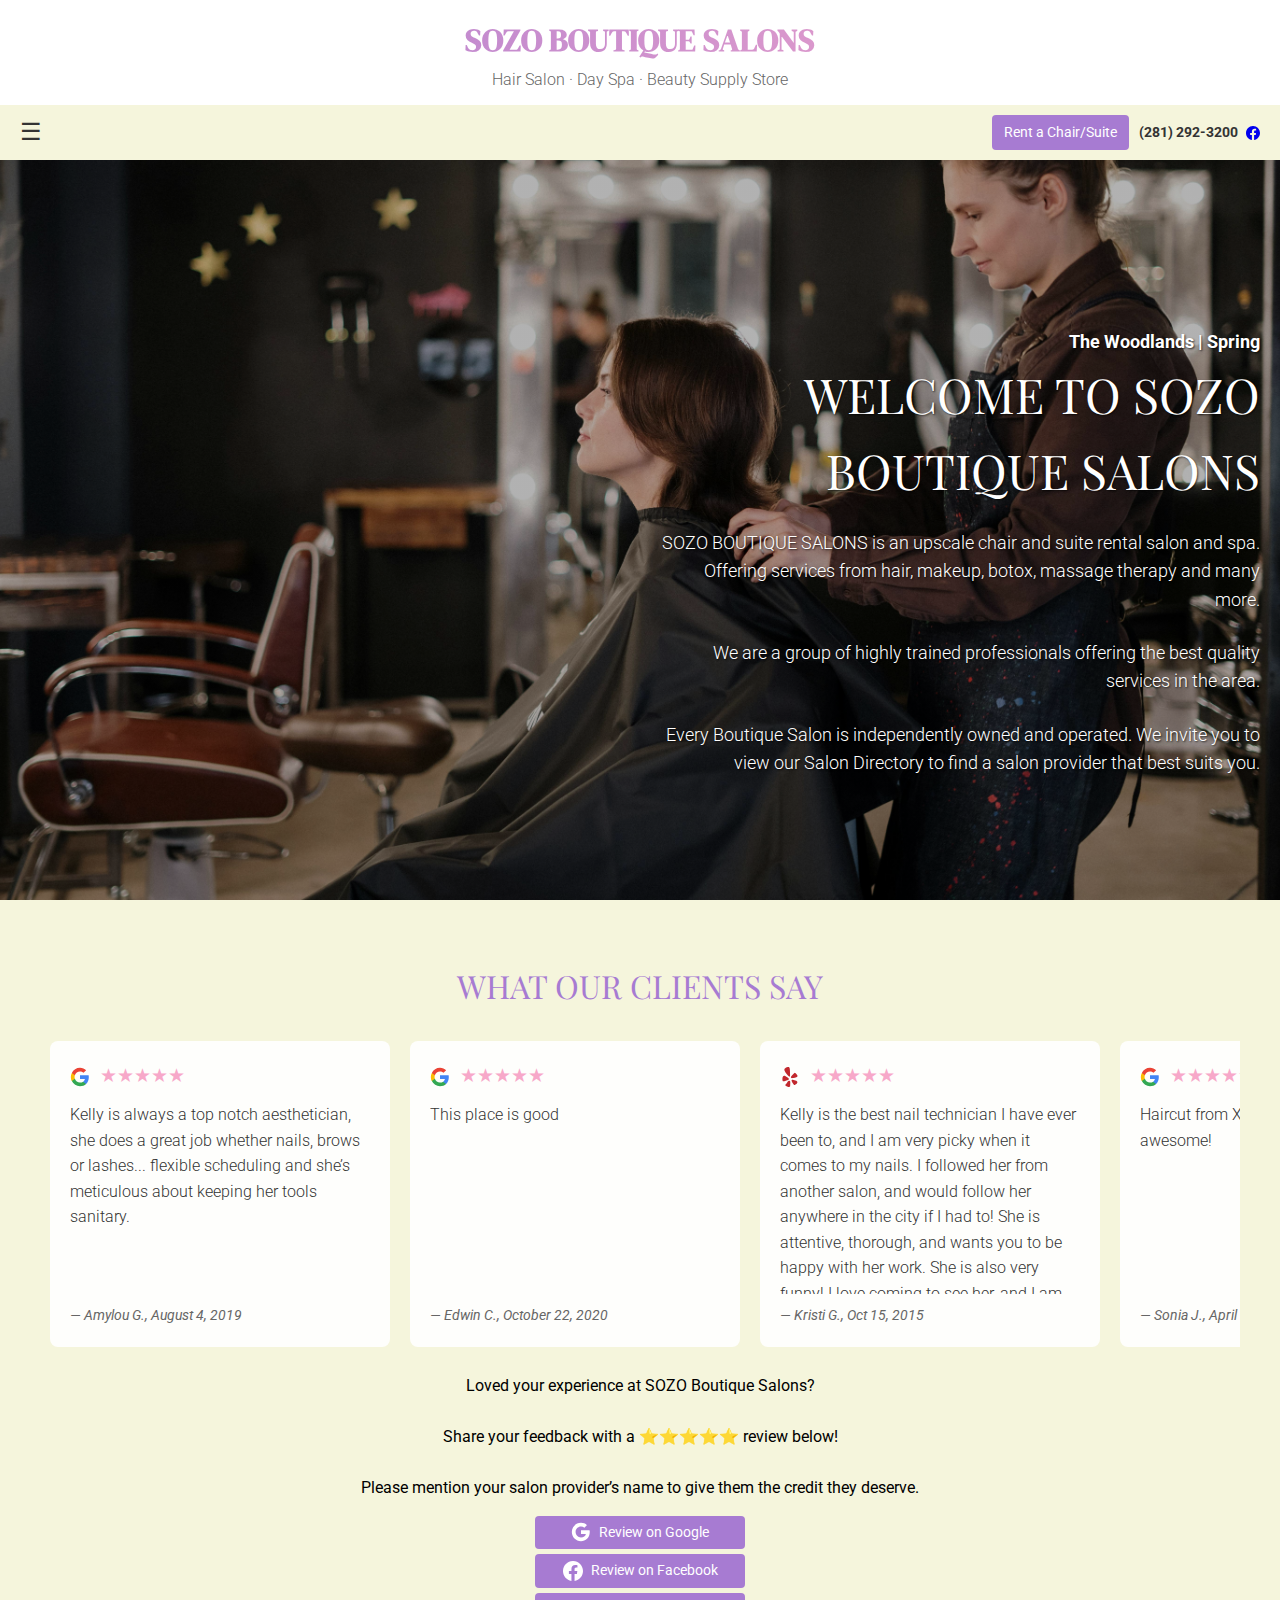
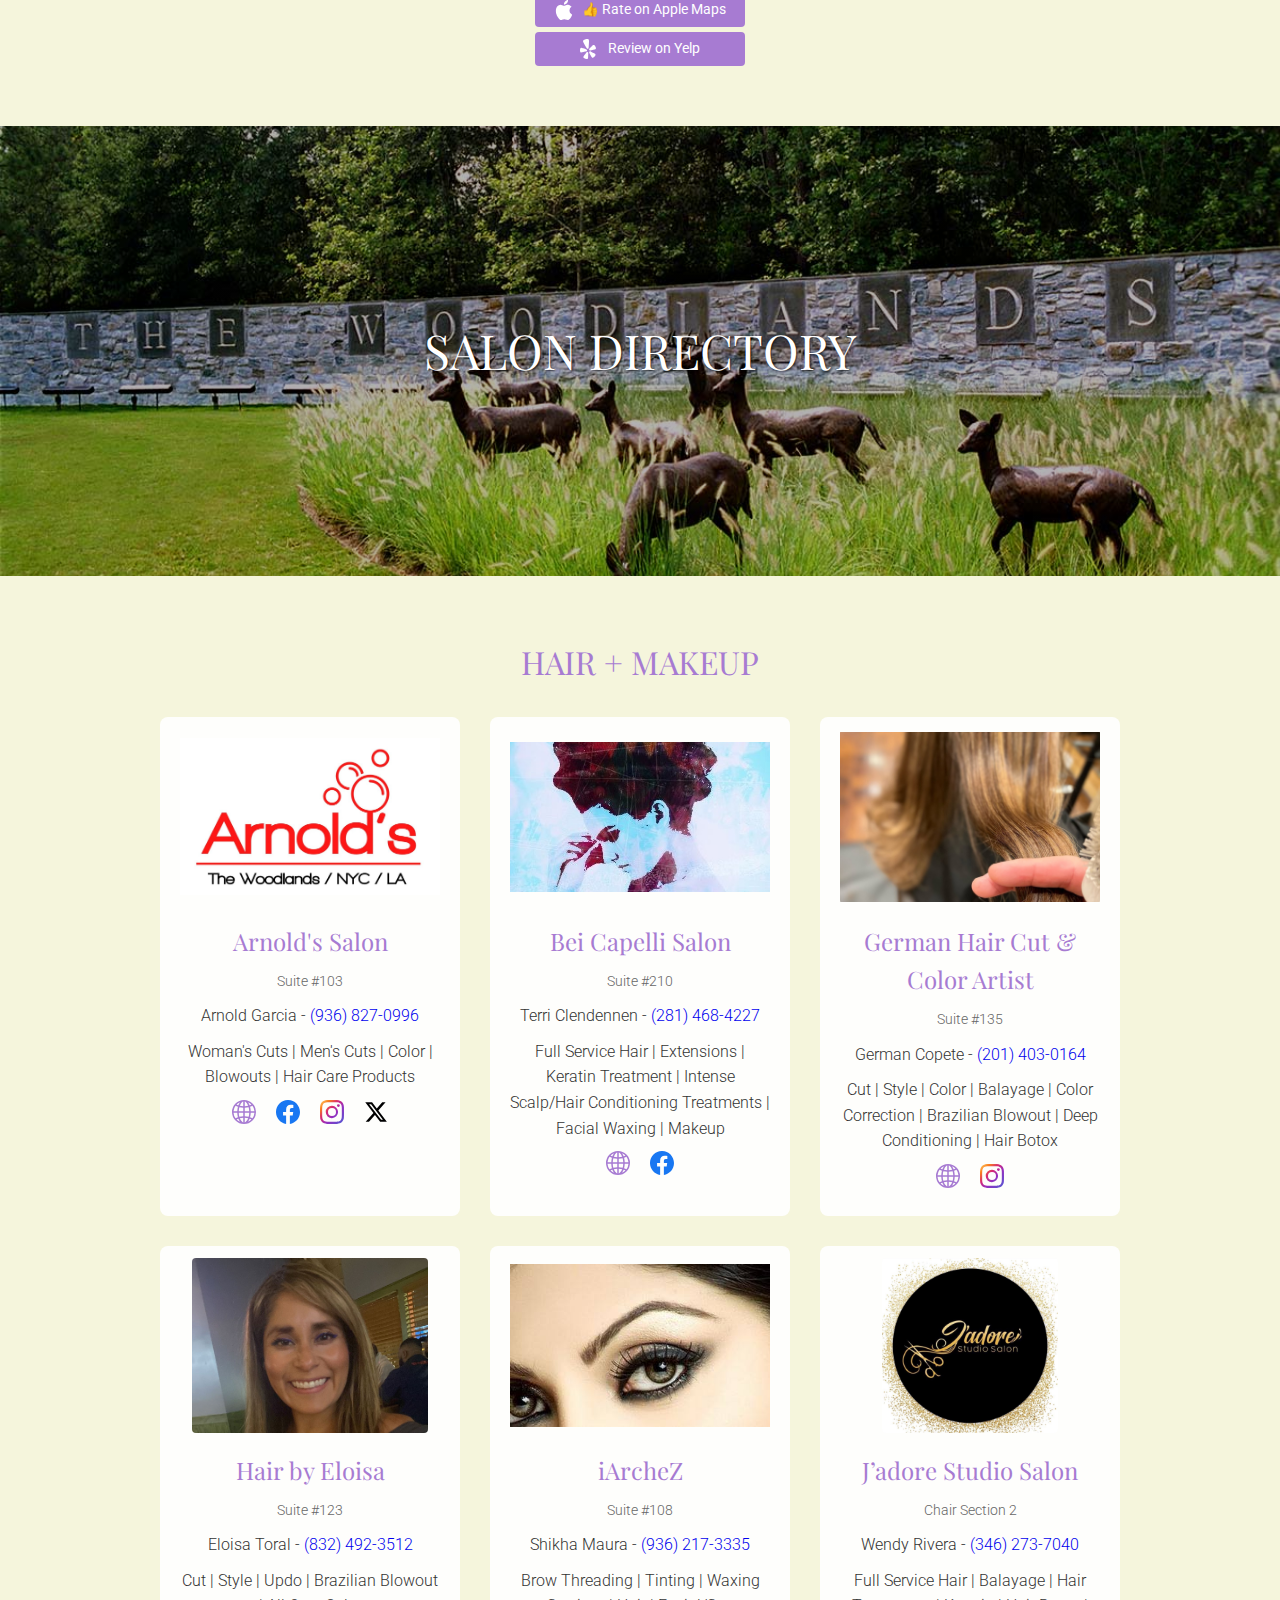
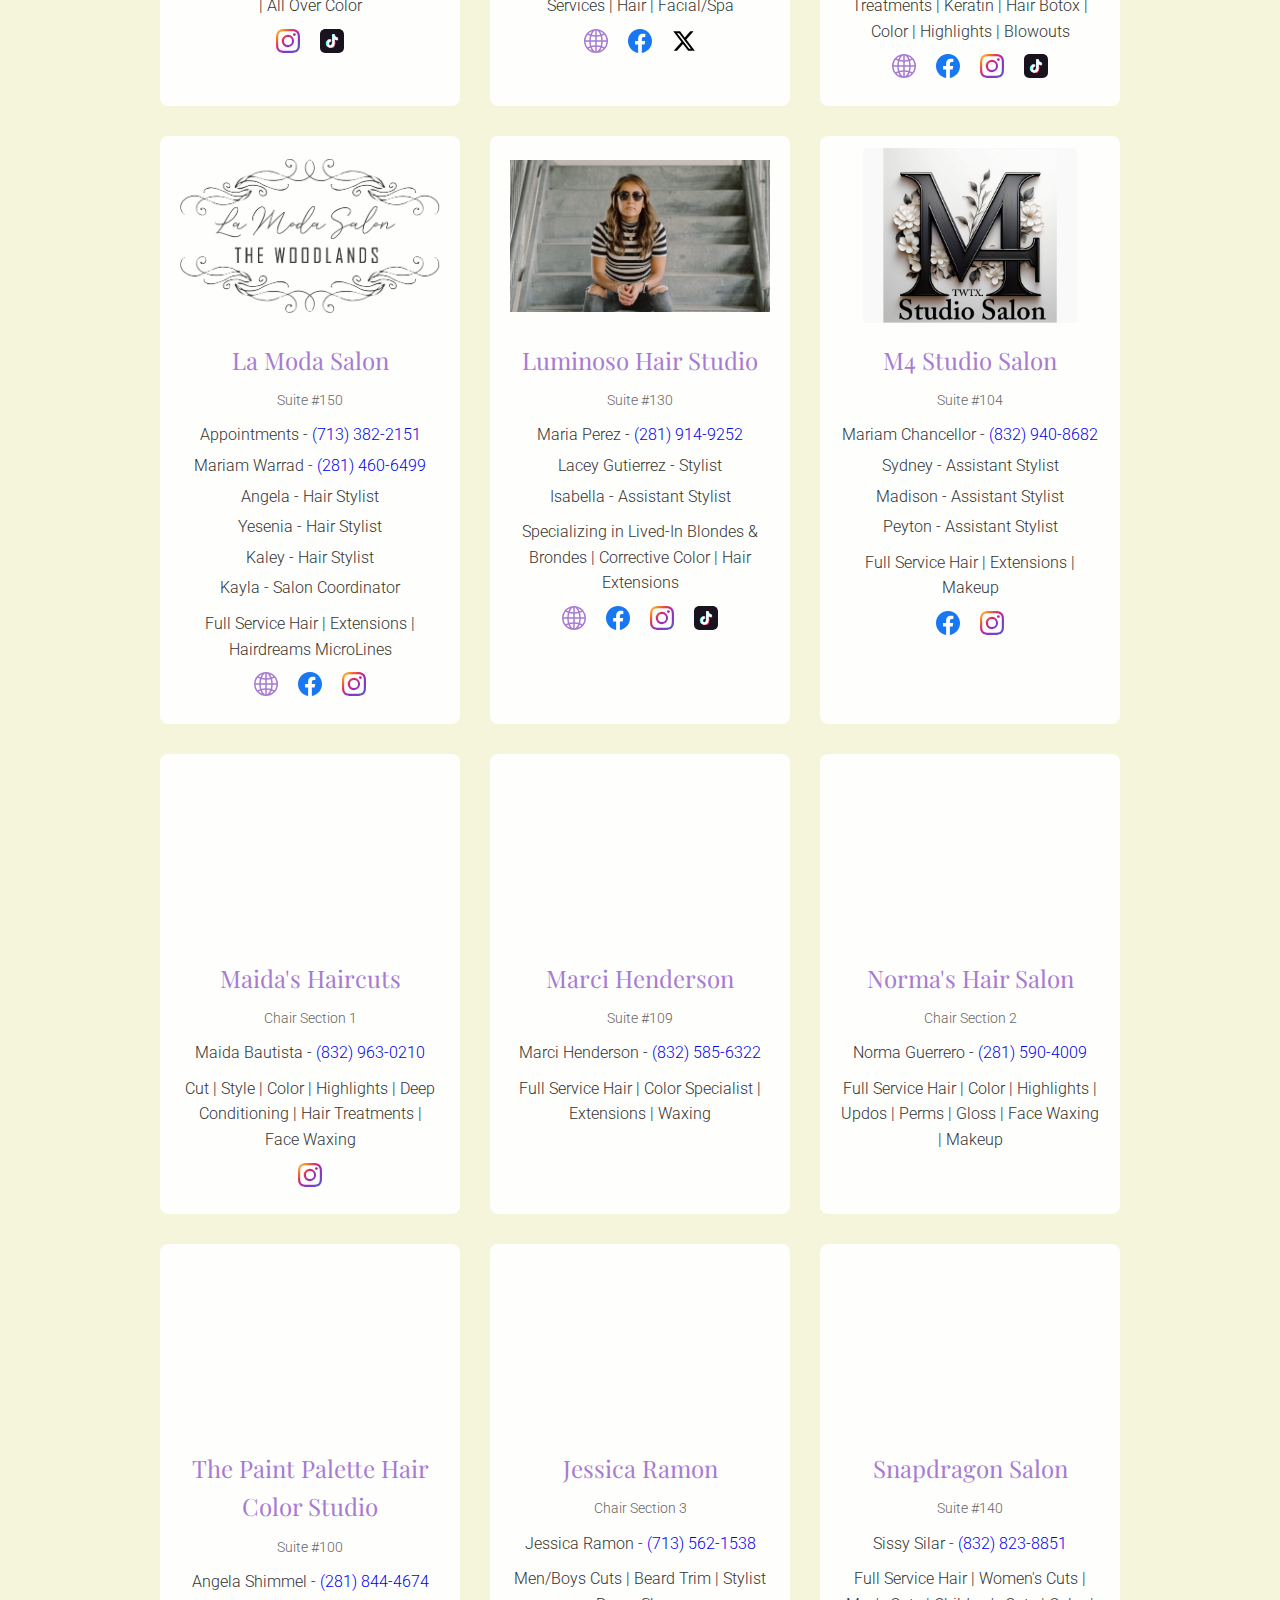
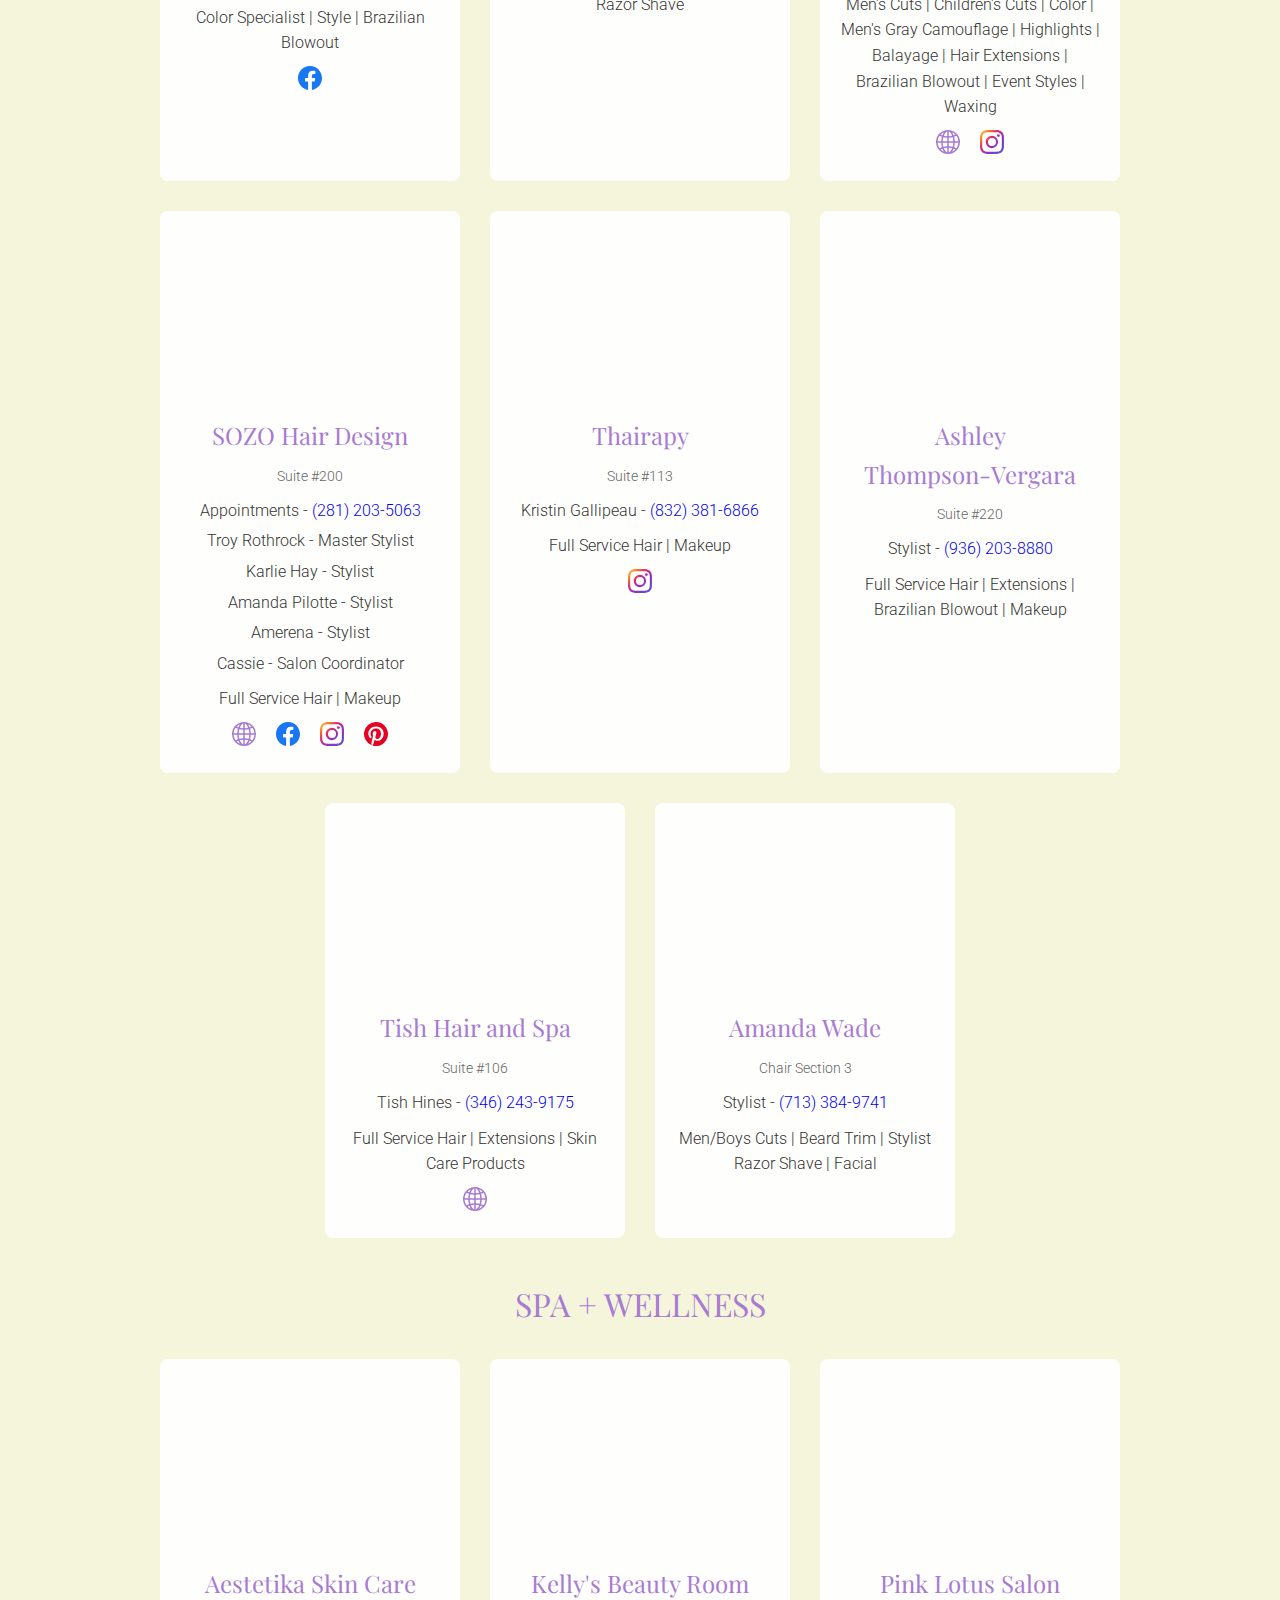
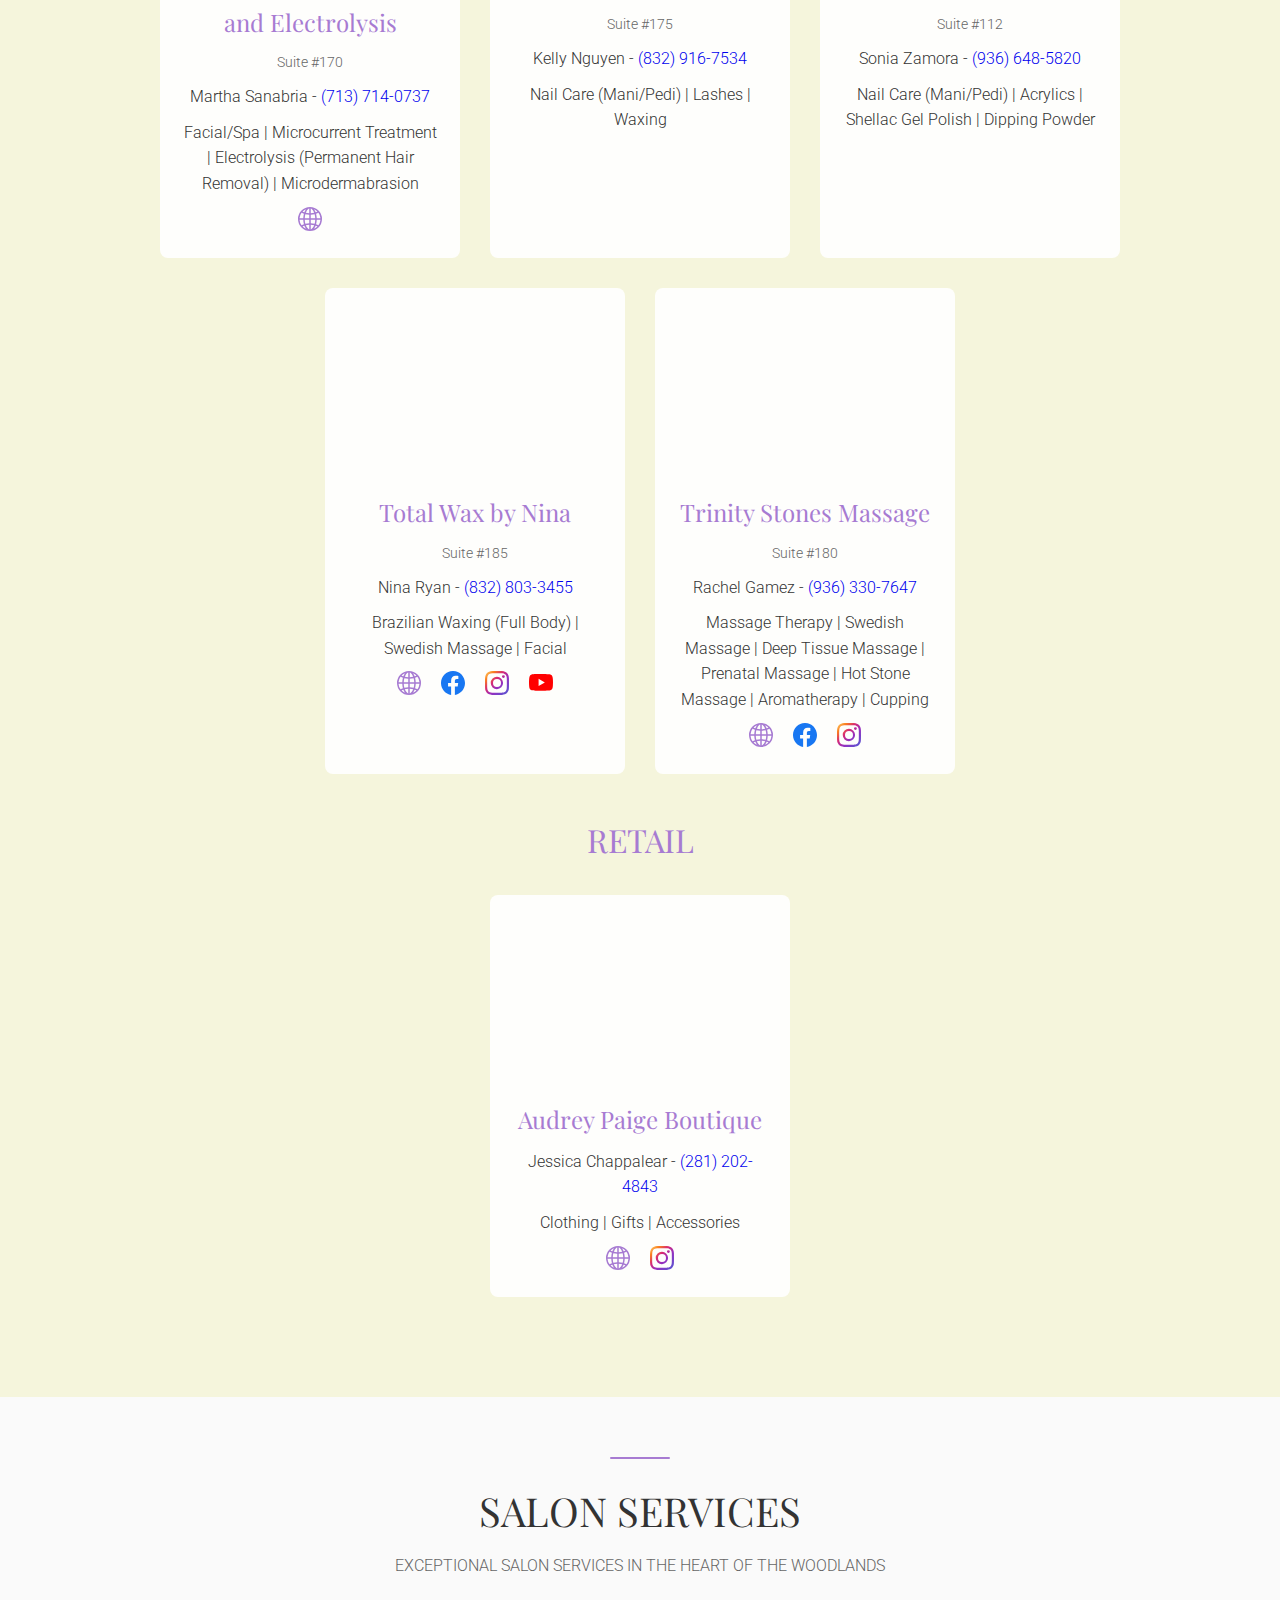
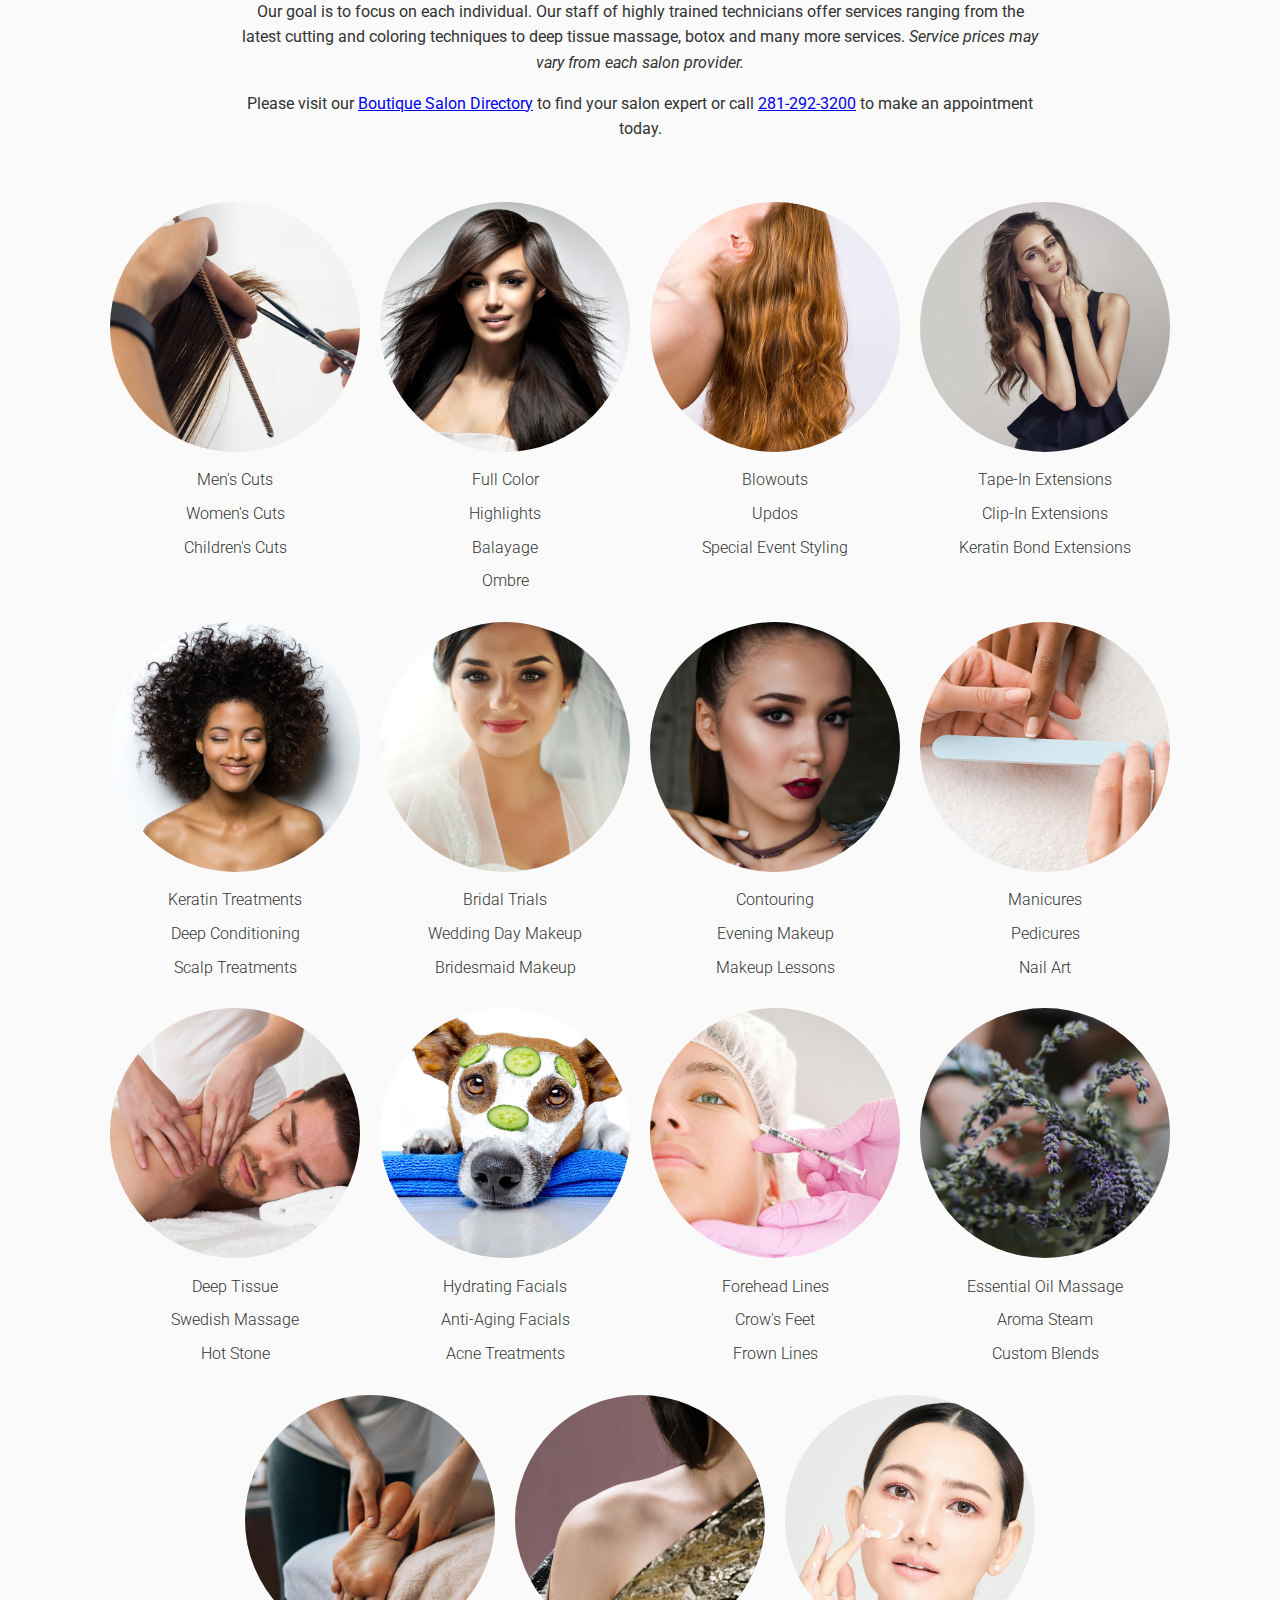
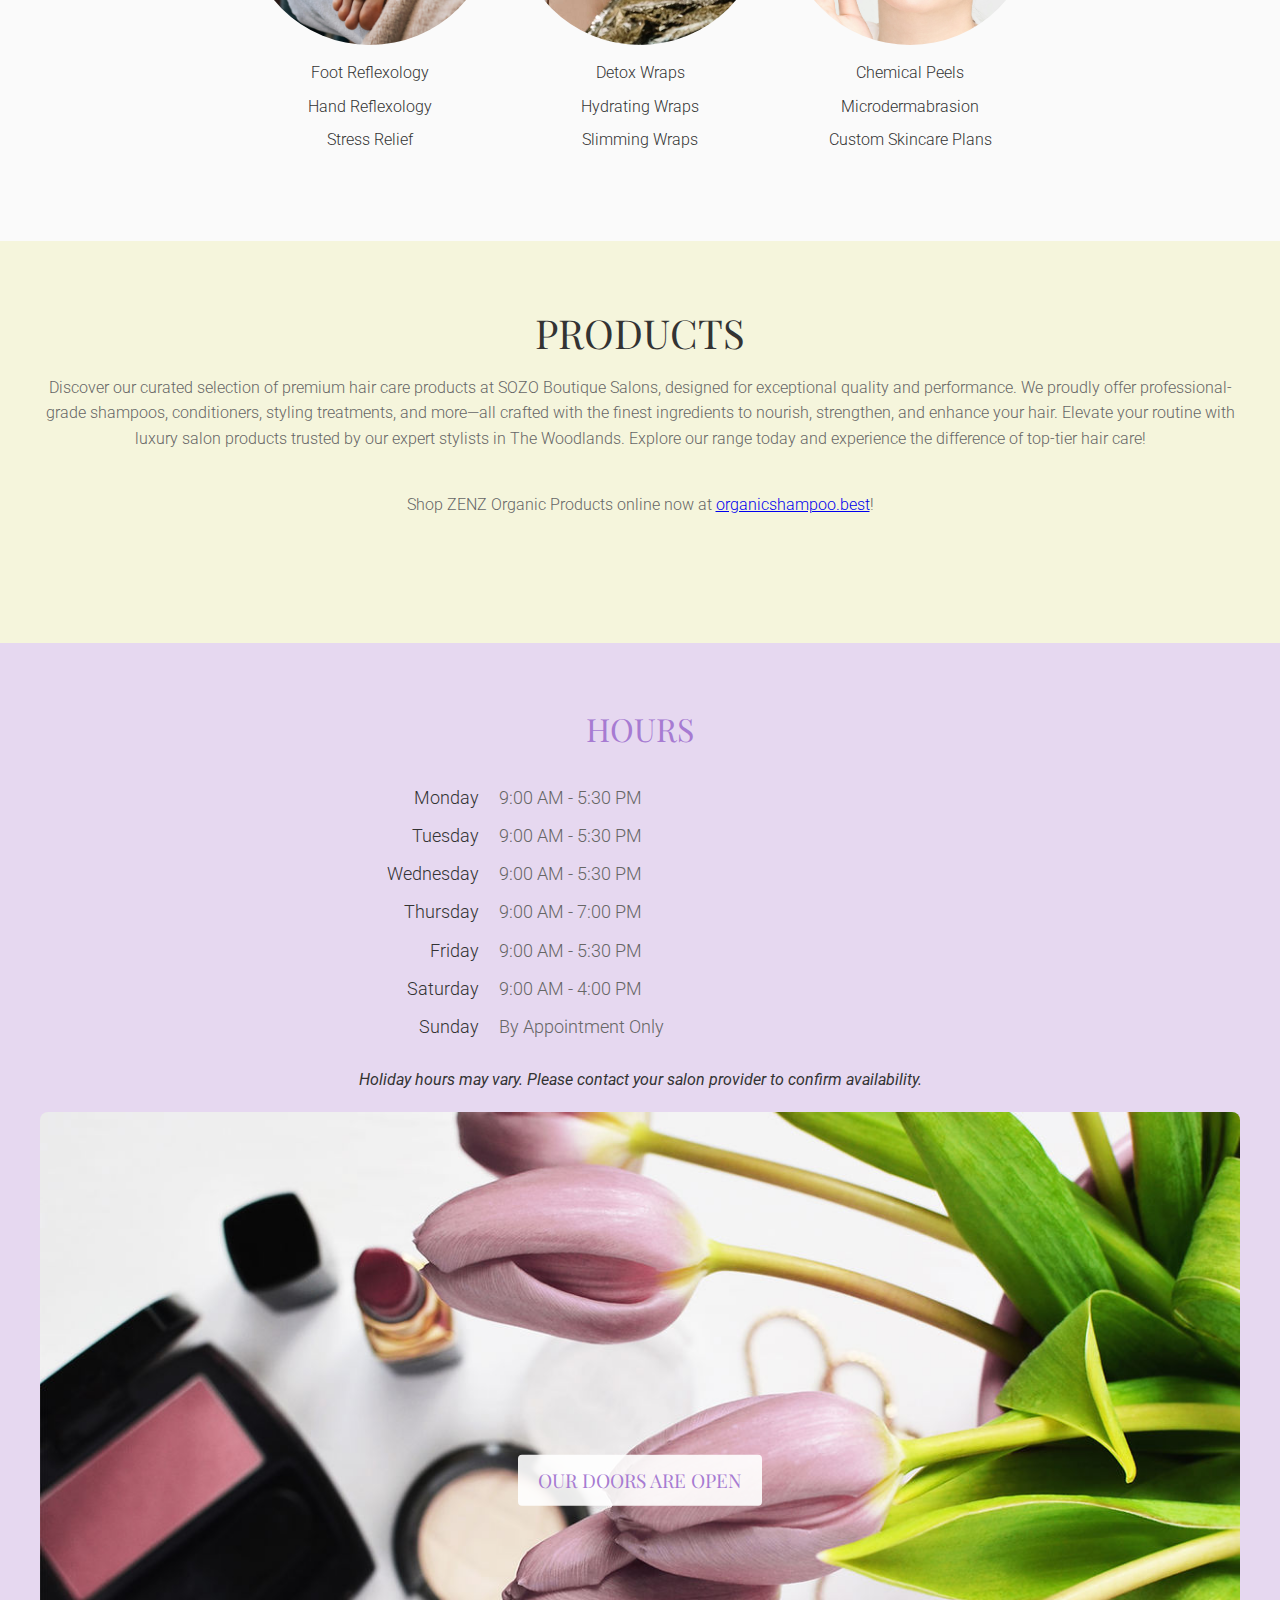
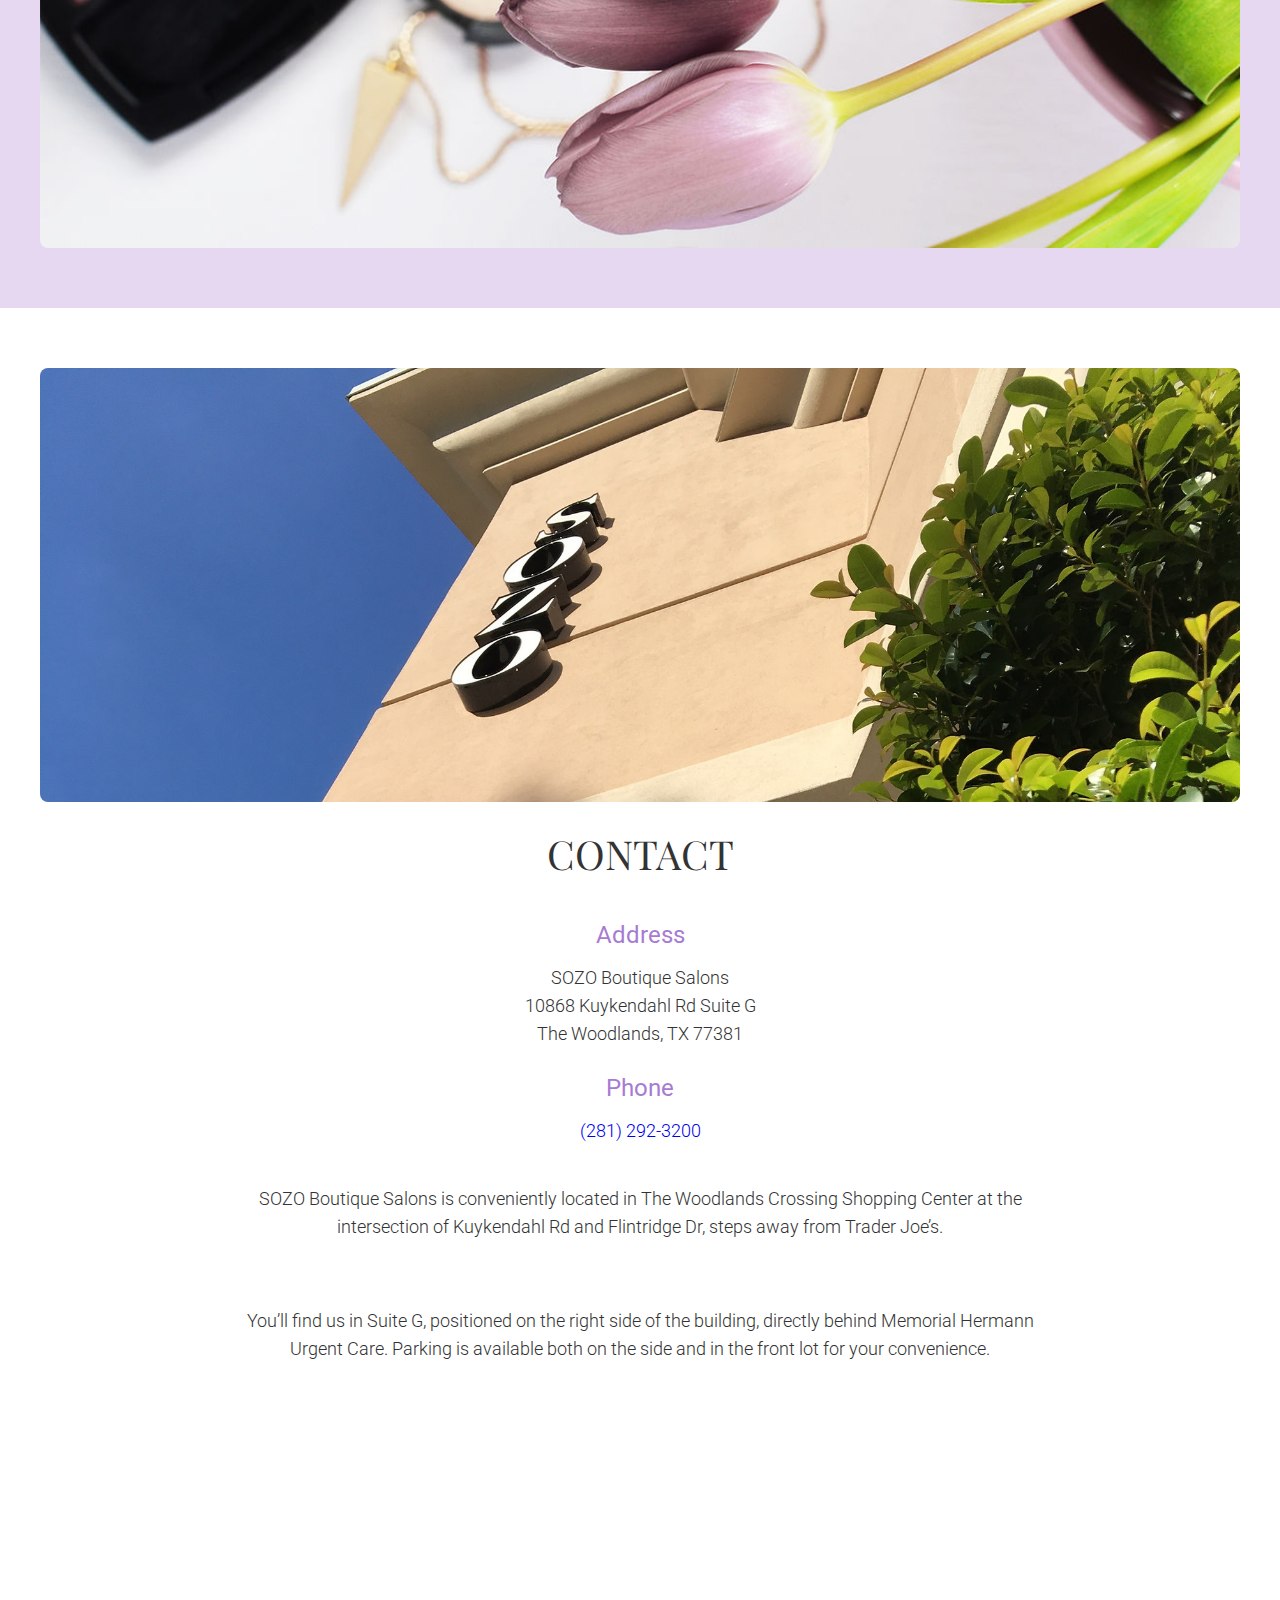
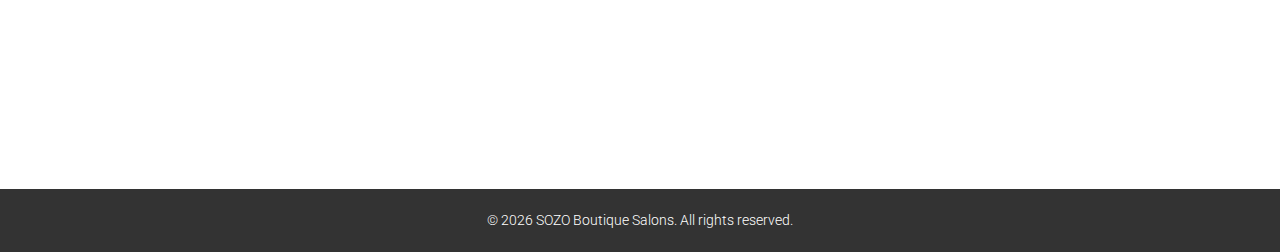
<file: index.html>
<!DOCTYPE html>
<html lang="en">
<head>
    <meta charset="UTF-8">
    <meta name="viewport" content="width=device-width, initial-scale=1.0">
    <meta name="description" content="Experience luxury at SOZO Boutique Salons in The Woodlands & Spring! Our upscale salon and spa offer expert hair, makeup, botox, massage therapy, and more. Rent a premium chair or suite today!">
    <title>SOZO Boutique Salons | The Woodlands & Spring</title>
    <link rel="icon" type="image/png" href="favicon.png">
    <link rel="stylesheet" href="styles.css">
    <link href="https://fonts.googleapis.com/css2?family=DM+Serif+Display&family=Playfair+Display:ital,wght@0,400;1,400&family=Roboto:wght@300&display=swap" rel="stylesheet">
</head>
<body>
    <div id="header-container"></div>
    <main>
        <section id="home">
            <div class="home-content">
                <div class="location">The Woodlands | Spring</div>
                <h2 class="welcome-text">WELCOME TO SOZO BOUTIQUE SALONS</h2>
                <p>SOZO BOUTIQUE SALONS is an upscale chair and suite rental salon and spa. Offering services from hair, makeup, botox, massage therapy and many more.</p><br><p>We are a group of highly trained professionals offering the best quality services in the area.</p><br><p>Every Boutique Salon is independently owned and operated. We invite you to view our Salon Directory to find a salon provider that best suits you.</p>
            </div>
        </section>

        <section id="reviews">
            <div class="reviews-container">
                <h3 class="reviews-title">WHAT OUR CLIENTS SAY</h3>
                <div class="reviews-carousel">
                    <!-- Reviews inserted by JavaScript -->
                </div>
                <br>
                <p class="review-prompt">Loved your experience at SOZO Boutique Salons?</p>
                <br>
                <p>Share your feedback with a ⭐⭐⭐⭐⭐ review below!</p>
                <br>
                <p>Please mention your salon provider’s name to give them the credit they deserve.</p>
                <div class="review-buttons">
                    <a href="https://g.page/r/CYY4FrtcWtxLEBM/review" target="_blank" class="review-button google-button">
                        <svg width="20" height="20" viewBox="0 0 48 48" fill="none" xmlns="http://www.w3.org/2000/svg">
                            <path d="M44.5 20H24v8.5h11.8C34.7 33.9 30.1 37 24 37c-7.2 0-13-5.8-13-13s5.8-13 13-13c3.1 0 5.9 1.1 8.1 2.9l6.4-6.4C34.6 4.1 29.6 2 24 2 11.8 2 2 11.8 2 24s9.8 22 22 22c11 0 21-8 21-22 0-1.3-.2-2.7-.5-4z" fill="#fff"/>
                        </svg>
                        Review on Google
                    </a>
                    <a href="https://www.facebook.com/SozoBoutiqueSalons/reviews" target="_blank" class="review-button facebook-button">
                        <svg width="20" height="20" viewBox="0 0 16 16" fill="#fff" xmlns="http://www.w3.org/2000/svg">
                            <path d="M16 8.049c0-4.446-3.582-8.05-8-8.05C3.58 0-.002 3.603-.002 8.05c0 4.017 2.926 7.347 6.75 7.951v-5.625h-2.03V8.05H6.75V6.275c0-2.017 1.195-3.131 3.022-3.131.876 0 1.791.157 1.791.157v1.98h-1.009c-.993 0-1.303.621-1.303 1.258v1.51h2.218l-.354 2.326H9.25V16c3.824-.604 6.75-3.934 6.75-7.951"/>
                        </svg>
                        Review on Facebook
                    </a>
                    <a href="https://maps.apple.com/?address=10868%20Kuykendahl,%20Unit%20G,%20The%20Woodlands,%20TX%2077381,%20United%20States&auid=12408208251746924168&ll=30.176104,-95.536216&lsp=9902&q=Sozo%20Boutique%20Salons%20+%20Spa" target="_blank" class="review-button apple-button">
                        <svg width="20" height="20" viewBox="0 0 16 16" fill="#fff" xmlns="http://www.w3.org/2000/svg">
                            <path d="M11.182.008C11.148-.03 9.923.023 8.857 1.18c-1.066 1.156-.902 2.482-.878 2.516s1.52.087 2.475-1.258.762-2.391.728-2.43m3.314 11.733c-.048-.096-2.325-1.234-2.113-3.422s1.675-2.789 1.698-2.854-.597-.79-1.254-1.157a3.7 3.7 0 0 0-1.563-.434c-.108-.003-.483-.095-1.254.116-.508.139-1.653.589-1.968.607-.316.018-1.256-.522-2.267-.665-.647-.125-1.333.131-1.824.328-.49.196-1.422.754-2.074 2.237-.652 1.482-.311 3.83-.067 4.56s.625 1.924 1.273 2.796c.576.984 1.34 1.667 1.659 1.899s1.219.386 1.843.067c.502-.308 1.408-.485 1.766-.472.357.013 1.061.154 1.782.539.571.197 1.111.115 1.652-.105.541-.221 1.324-1.059 2.238-2.758q.52-1.185.473-1.282"/>
                        </svg>
                        👍 Rate on Apple Maps
                    </a>
                    <a href="https://www.yelp.com/writeareview/biz/MuPxZIOThTjZDT2ghL73yg" target="_blank" class="review-button yelp-button">
                        <svg width="20" height="20" viewBox="0 0 16 16" fill="#fff" xmlns="http://www.w3.org/2000/svg">
                            <path d="m4.188 10.095.736-.17.073-.02A.813.813 0 0 0 5.45 8.65a1 1 0 0 0-.3-.258 3 3 0 0 0-.428-.198l-.808-.295a76 76 0 0 0-1.364-.493C2.253 7.3 2 7.208 1.783 7.14c-.041-.013-.087-.025-.124-.038a2.1 2.1 0 0 0-.606-.116.72.72 0 0 0-.572.245 2 2 0 0 0-.105.132 1.6 1.6 0 0 0-.155.309c-.15.443-.225.908-.22 1.376.002.423.013.966.246 1.334a.8.8 0 0 0 .22.24c.166.114.333.129.507.141.26.019.513-.045.764-.103l2.447-.566zm8.219-3.911a4.2 4.2 0 0 0-.8-1.14 1.6 1.6 0 0 0-.275-.21 2 2 0 0 0-.15-.073.72.72 0 0 0-.621.031c-.142.07-.294.182-.496.37-.028.028-.063.06-.094.089-.167.156-.353.35-.574.575q-.51.516-1.01 1.042l-.598.62a3 3 0 0 0-.298.365 1 1 0 0 0-.157.364.8.8 0 0 0 .007.301q0 .007.003.013a.81.81 0 0 0 .945.616l.074-.014 3.185-.736c.251-.058.506-.112.732-.242.151-.088.295-.175.394-.35a.8.8 0 0 0 .093-.313c.05-.434-.178-.927-.36-1.308M6.706 7.523c.23-.29.23-.722.25-1.075.07-1.181.143-2.362.201-3.543.022-.448.07-.89.044-1.34-.022-.372-.025-.799-.26-1.104C6.528-.077 5.644-.033 5.04.05q-.278.038-.553.104a8 8 0 0 0-.543.149c-.58.19-1.393.537-1.53 1.204-.078.377.106.763.249 1.107.173.417.41.792.625 1.185.57 1.036 1.15 2.066 1.728 3.097.172.308.36.697.695.857q.033.015.068.025c.15.057.313.068.469.032l.028-.007a.8.8 0 0 0 .377-.226zm-.276 3.161a.74.74 0 0 0-.923-.234 1 1 0 0 0-.145.09 2 2 0 0 0-.346.354c-.026.033-.05.077-.08.104l-.512.705q-.435.591-.861 1.193c-.185.26-.346.479-.472.673l-.072.11c-.152.235-.238.406-.282.559a.7.7 0 0 0-.03.314c.013.11.05.217.108.312q.046.07.1.138a1.6 1.6 0 0 0 .257.237 4.5 4.5 0 0 0 2.196.76 1.6 1.6 0 0 0 .349-.027 2 2 0 0 0 .163-.048.8.8 0 0 0 .278-.178.7.7 0 0 0 .17-.266c.059-.147.098-.335.123-.613l.012-.13c.02-.231.03-.502.045-.821q.037-.735.06-1.469l.033-.87a2.1 2.1 0 0 0-.055-.623 1 1 0 0 0-.117-.27Zm5.783 1.362a2.2 2.2 0 0 0-.498-.378l-.112-.067c-.199-.12-.438-.246-.719-.398q-.644-.353-1.295-.695l-.767-.407c-.04-.012-.08-.04-.118-.059a2 2 0 0 0-.466-.166 1 1 0 0 0-.17-.018.74.74 0 0 0-.725.616 1 1 0 0 0 .01.293c.038.204.13.406.224.583l.41.768q.341.65.696 1.294c.152.28.28.52.398.719q.036.057.068.112c.145.239.261.39.379.497a.73.73 0 0 0 .596.201 2 2 0 0 0 .168-.029 1.6 1.6 0 0 0 .325-.129 4 4 0 0 0 .855-.64c.306-.3.577-.63.788-1.006q.045-.08.076-.165a2 2 0 0 0 .051-.161q.019-.083.029-.168a.8.8 0 0 0-.038-.327.7.7 0 0 0-.165-.27"/>
                        </svg>
                        Review on Yelp
                    </a>
                </div>
            </div>
        </section>

        <section id="salon-directory-header">
            <h2 class="directory-title">SALON DIRECTORY</h2>
        </section>

        <section id="salon-directory-list">
            <!-- Directory inserted by JavaScript -->
        </section>

        <section id="services">
            <div class="services-container">
                <div class="divider"></div>
                <h2 class="services-title">SALON SERVICES</h2>
                <h3 class="services-subtitle">EXCEPTIONAL SALON SERVICES IN THE HEART OF THE WOODLANDS</h3>
                <div class="services-text">
                    <p>Our goal is to focus on each individual. Our staff of highly trained technicians offer services ranging from the latest cutting and coloring techniques to deep tissue massage, botox and many more services. <em>Service prices may vary from each salon provider.</em></p>
                    <p>Please visit our <a href="#salon-directory-header">Boutique Salon Directory</a> to find your salon expert or call <a href="tel:+12812923200">281-292-3200</a> to make an appointment today.</p>
                </div>
                <div class="services-grid">
                    <!-- Services inserted by JavaScript -->
                </div>
            </div>
        </section>

        <section id="products">
            <div class="products-container">
                <h2 class="products-title">PRODUCTS</h2>
                <p class="products-subtitle">Discover our curated selection of premium hair care products at SOZO Boutique Salons, designed for exceptional quality and performance. We proudly offer professional-grade shampoos, conditioners, styling treatments, and more—all crafted with the finest ingredients to nourish, strengthen, and enhance your hair. Elevate your routine with luxury salon products trusted by our expert stylists in The Woodlands. Explore our range today and experience the difference of top-tier hair care!</p>
                <p class="products-subtitle">Shop ZENZ Organic Products online now at <a href="https://organicshampoo.best" target="_blank" rel="noopener noreferrer">organicshampoo.best</a>!</p>
                <div class="products-grid">
                    <!-- Products inserted by JavaScript -->
                </div>
            </div>
        </section>

        <section id="hours">
            <div class="hours-container">
                <div class="hours-text">
                    <h3 class="section-title">HOURS</h3>
                    <ul class="hours-list">
                        <li><span class="day">Monday</span><span class="time">9:00 AM - 5:30 PM</span></li>
                        <li><span class="day">Tuesday</span><span class="time">9:00 AM - 5:30 PM</span></li>
                        <li><span class="day">Wednesday</span><span class="time">9:00 AM - 5:30 PM</span></li>
                        <li><span class="day">Thursday</span><span class="time">9:00 AM - 7:00 PM</span></li>
                        <li><span class="day">Friday</span><span class="time">9:00 AM - 5:30 PM</span></li>
                        <li><span class="day">Saturday</span><span class="time">9:00 AM - 4:00 PM</span></li>
                        <li><span class="day">Sunday</span><span class="time">By Appointment Only</span></li>
                    </ul>
                    <br>
                    <p class="hours-note"><i>Holiday hours may vary. Please contact your salon provider to confirm availability.</i></p>
                </div>
                <div class="hours-image">
                    <img src="./img/home/hours-image.jpg" alt="Salon Exterior" loading="lazy">
                    <div class="image-overlay">OUR DOORS ARE OPEN</div>
                </div>
            </div>
        </section>

        <section id="contact">
            <div class="contact-container">
                <img src="./img/home/contact.jpg" alt="Contact Image" class="contact-image" loading="lazy">
                <h2 class="contact-title">CONTACT</h2>
                <div class="contact-info">
                    <div class="contact-address">
                        <h3>Address</h3>
                        <p>SOZO Boutique Salons<br>10868 Kuykendahl Rd Suite G<br>The Woodlands, TX 77381</p>
                    </div>
                    <div class="contact-phone">
                        <h3>Phone</h3>
                        <p><a href="tel:+12812923200">(281) 292-3200</a></p>
                    </div>
                </div>
                <p class="contact-description">SOZO Boutique Salons is conveniently located in The Woodlands Crossing Shopping Center at the intersection of Kuykendahl Rd and Flintridge Dr, steps away from Trader Joe’s.</p><br><p class="contact-description">You’ll find us in Suite G, positioned on the right side of the building, directly behind Memorial Hermann Urgent Care. Parking is available both on the side and in the front lot for your convenience.</p>
                <br>
                <iframe class="contact-map" src="https://www.google.com/maps/embed?pb=!1m18!1m12!1m3!1d3449.1306870175263!2d-95.5365946!3d30.176260599999996!2m3!1f0!2f0!3f0!3m2!1i1024!2i768!4f13.1!3m3!1m2!1s0x864731b4169ba841%3A0x4bdc5a5cbb163886!2sSOZO%20Boutique%20Salons!5e0!3m2!1sen!2sus!4v1743009985047!5m2!1sen!2sus" loading="lazy"></iframe>
            </div>
        </section>
        
        <section>
            <div id="visitor-counter">
                <script type='text/javascript' id='mapmyvisitors' src='https://mapmyvisitors.com/map.js?cl=ffffff&w=a&t=m&d=7hD8RMyBaAAOv5mElAMF02NLHHghbLlqE9l3dvQQ-2w'></script>
            </div>
        </section>
        
        <section>
            <div id="visitor-counter">
                <script type='text/javascript' id='mapmyvisitors' src='https://mapmyvisitors.com/map.js?cl=ffffff&w=a&t=m&d=7hD8RMyBaAAOv5mElAMF02NLHHghbLlqE9l3dvQQ-2w'></script>
            </div>
        </section>
    </main>

    <footer class="footer">
        <p>© <span id="year"></span> SOZO Boutique Salons. All rights reserved.</p>
    </footer>

    <script src="script.js"></script>
</body>
</html>
</file>
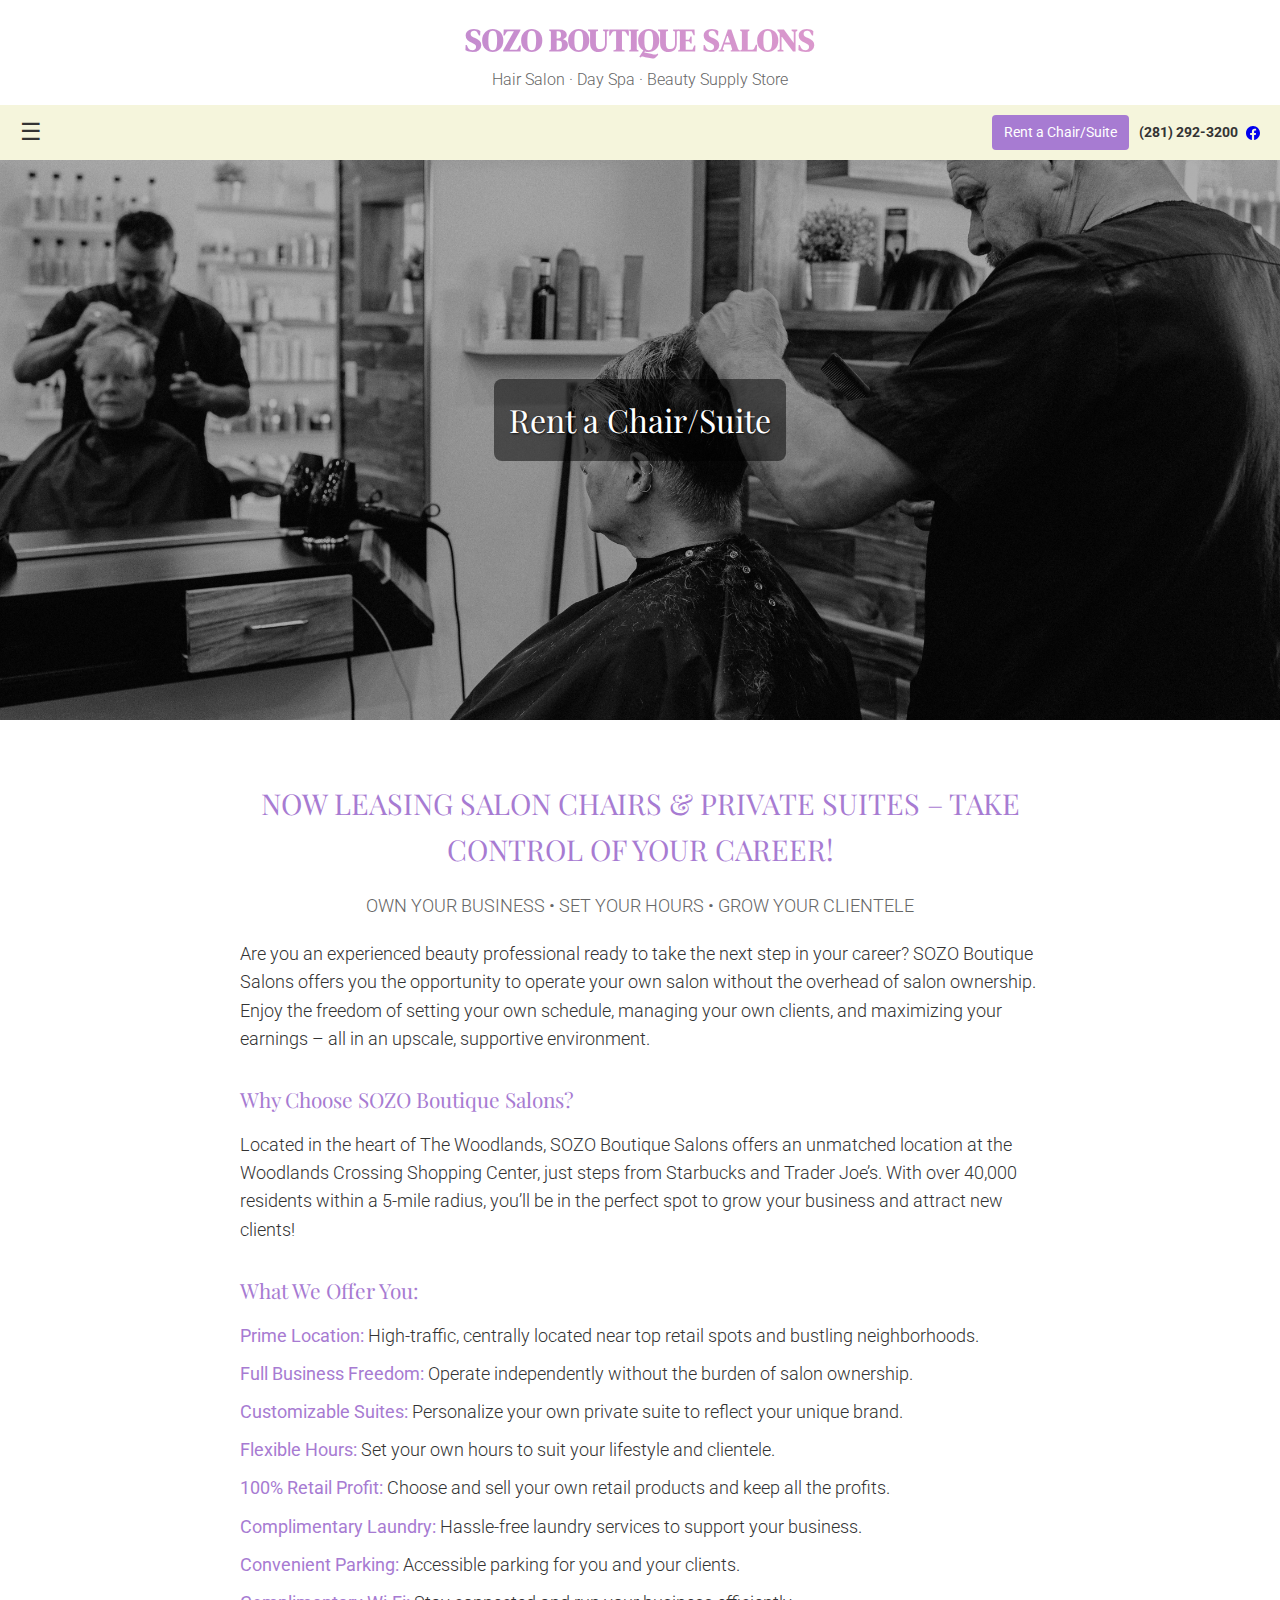
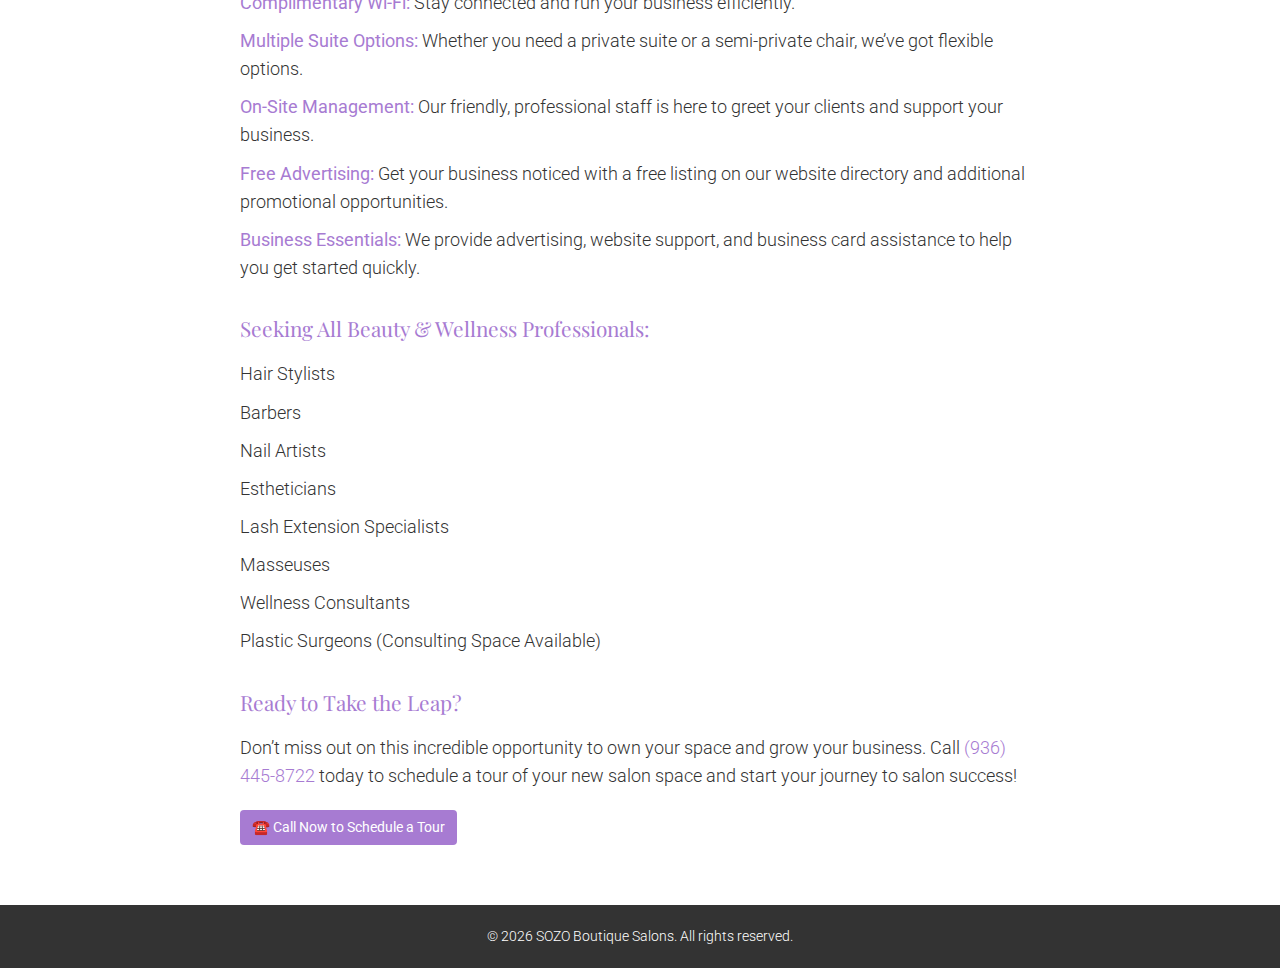
<file: leasing.html>
<!DOCTYPE html>
<html lang="en">
<head>
    <meta charset="UTF-8">
    <meta name="viewport" content="width=device-width, initial-scale=1.0">
    <meta name="description" content="Lease a salon chair or private suite at SOZO Boutique Salons in The Woodlands. Enjoy prime location, flexible hours, and full business freedom. Call today!">
    <title>SOZO Boutique Salons | The Woodlands & Spring | Leasing & Chair Rental</title>
    <link rel="icon" type="image/png" href="favicon.png">
    <link rel="stylesheet" href="styles.css">
    <link href="https://fonts.googleapis.com/css2?family=DM+Serif+Display&family=Playfair+Display:ital,wght@0,400;1,400&family=Roboto:wght@300&display=swap" rel="stylesheet">
</head>
<body>
    <div id="header-container"></div>
    <main>
        <section id="leasing-header">
            <h2 class="leasing-title">Rent a Chair/Suite</h2>
        </section>

        <section id="leasing-content">
            <div class="leasing-container">
                <h3>NOW LEASING SALON CHAIRS & PRIVATE SUITES – TAKE CONTROL OF YOUR CAREER!</h3>
                <p class="leasing-highlight">OWN YOUR BUSINESS • SET YOUR HOURS • GROW YOUR CLIENTELE</p>
                <p>Are you an experienced beauty professional ready to take the next step in your career? SOZO Boutique Salons offers you the opportunity to operate your own salon without the overhead of salon ownership. Enjoy the freedom of setting your own schedule, managing your own clients, and maximizing your earnings – all in an upscale, supportive environment.</p>

                <h4>Why Choose SOZO Boutique Salons?</h4>
                <p>Located in the heart of The Woodlands, SOZO Boutique Salons offers an unmatched location at the Woodlands Crossing Shopping Center, just steps from Starbucks and Trader Joe’s. With over 40,000 residents within a 5-mile radius, you’ll be in the perfect spot to grow your business and attract new clients!</p>

                <h4>What We Offer You:</h4>
                <ul class="leasing-benefits">
                    <li><strong>Prime Location:</strong> High-traffic, centrally located near top retail spots and bustling neighborhoods.</li>
                    <li><strong>Full Business Freedom:</strong> Operate independently without the burden of salon ownership.</li>
                    <li><strong>Customizable Suites:</strong> Personalize your own private suite to reflect your unique brand.</li>
                    <li><strong>Flexible Hours:</strong> Set your own hours to suit your lifestyle and clientele.</li>
                    <li><strong>100% Retail Profit:</strong> Choose and sell your own retail products and keep all the profits.</li>
                    <li><strong>Complimentary Laundry:</strong> Hassle-free laundry services to support your business.</li>
                    <li><strong>Convenient Parking:</strong> Accessible parking for you and your clients.</li>
                    <li><strong>Complimentary Wi-Fi:</strong> Stay connected and run your business efficiently.</li>
                    <li><strong>Multiple Suite Options:</strong> Whether you need a private suite or a semi-private chair, we’ve got flexible options.</li>
                    <li><strong>On-Site Management:</strong> Our friendly, professional staff is here to greet your clients and support your business.</li>
                    <li><strong>Free Advertising:</strong> Get your business noticed with a free listing on our website directory and additional promotional opportunities.</li>
                    <li><strong>Business Essentials:</strong> We provide advertising, website support, and business card assistance to help you get started quickly.</li>
                </ul>

                <h4>Seeking All Beauty & Wellness Professionals:</h4>
                <ul class="leasing-professions">
                    <li>Hair Stylists</li>
                    <li>Barbers</li>
                    <li>Nail Artists</li>
                    <li>Estheticians</li>
                    <li>Lash Extension Specialists</li>
                    <li>Masseuses</li>
                    <li>Wellness Consultants</li>
                    <li>Plastic Surgeons (Consulting Space Available)</li>
                </ul>

                <h4>Ready to Take the Leap?</h4>
                <p>Don’t miss out on this incredible opportunity to own your space and grow your business. Call <a href="tel:9364458722">(936) 445-8722</a> today to schedule a tour of your new salon space and start your journey to salon success!</p>
                <a href="tel:9364458722" class="leasing-button">☎️ Call Now to Schedule a Tour</a>
            </div>
        </section>

        <section>
            <div id="visitor-counter">
                <script type="text/javascript" id="mapmyvisitors" src="//mapmyvisitors.com/map.js?d=o2pPued8DnzRQuo7u6574Z-cRC4lrGaE8EhCwRhvm-I&cl=ffffff&w=a"></script>
            </div>
        </section>
    </main>

    <footer class="footer">
        <p>© <span id="year"></span> SOZO Boutique Salons. All rights reserved.</p>
    </footer>

    <script src="script.js"></script>   
</body>
</html>
</file>
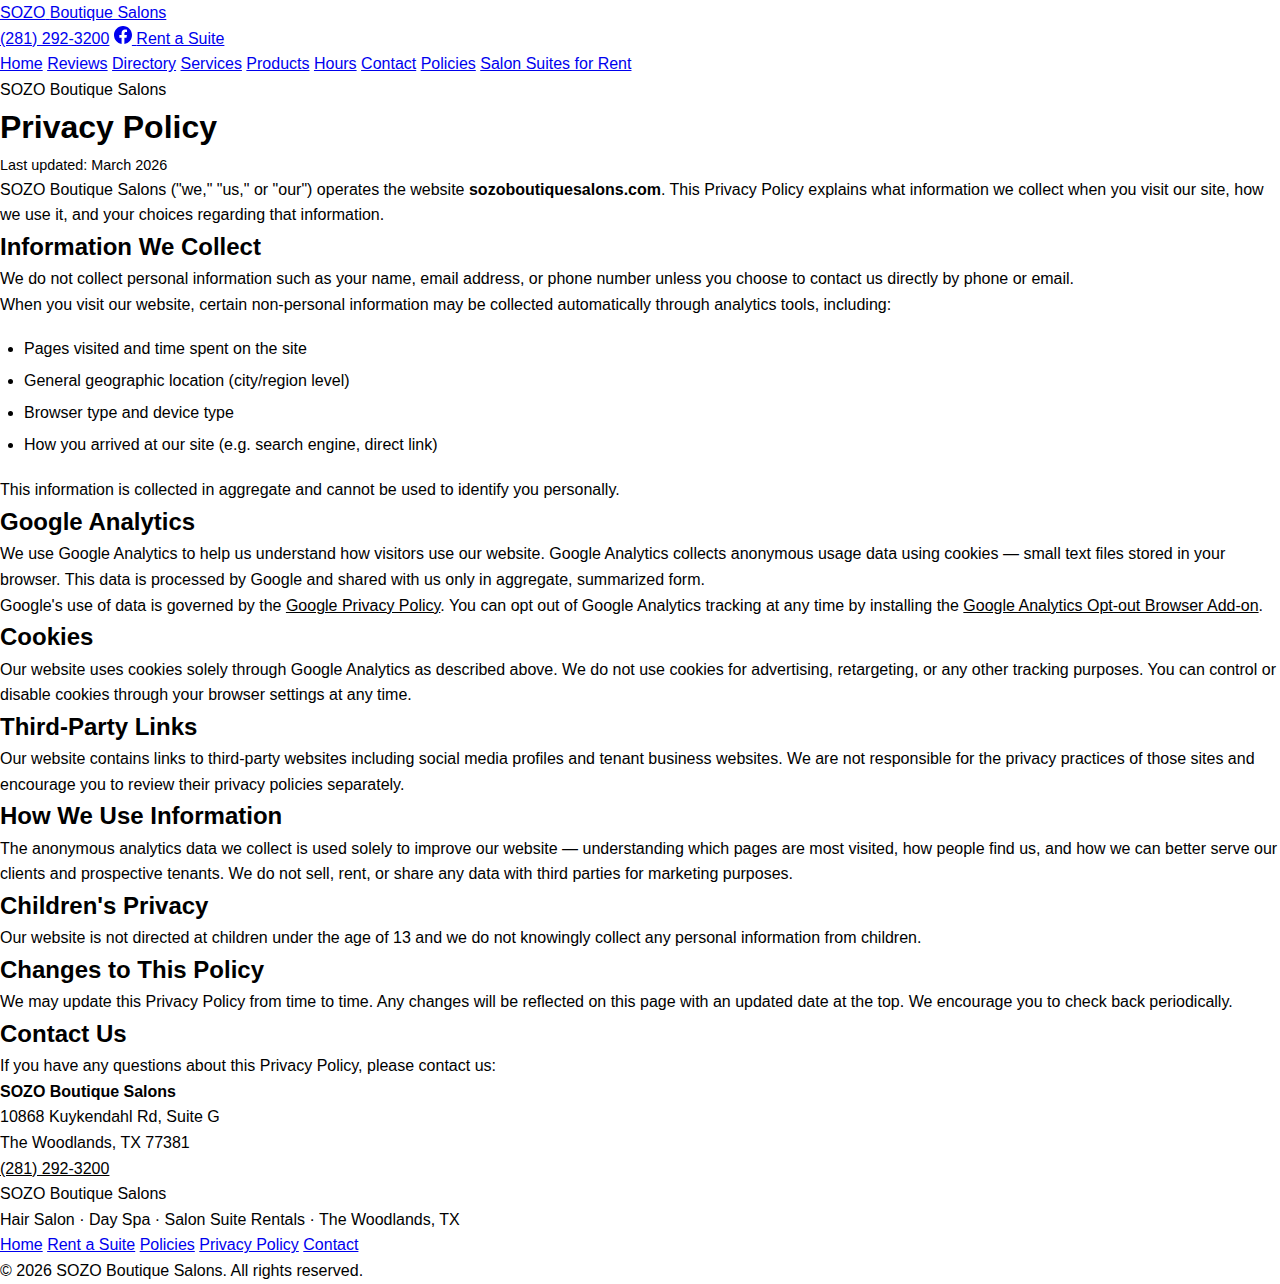
<file: privacy-policy.html>
<!DOCTYPE html>
<html lang="en">
<head>
  <meta charset="UTF-8">
  <meta name="viewport" content="width=device-width, initial-scale=1.0">
  <meta name="description" content="Privacy Policy for SOZO Boutique Salons in The Woodlands, TX. Learn how we collect, use, and protect information on our website.">
  <meta name="robots" content="noindex, follow">
  <title>Privacy Policy | SOZO Boutique Salons – The Woodlands TX</title>
  <link rel="canonical" href="https://sozoboutiquesalons.com/privacy-policy.html">
  <link rel="icon" type="image/png" href="favicon.png">
  <link rel="preconnect" href="https://fonts.googleapis.com">
  <link rel="preconnect" href="https://fonts.gstatic.com" crossorigin>
  <link href="https://fonts.googleapis.com/css2?family=Cormorant+Garamond:ital,wght@0,300;0,400;0,600;1,300;1,400&family=Jost:wght@200;300;400;500&display=swap" rel="stylesheet">
  <link rel="stylesheet" href="styles.css">
  <!-- Google Analytics -->
  <script async src="https://www.googletagmanager.com/gtag/js?id=G-064T30HXDP"></script>
  <script>
    window.dataLayer = window.dataLayer || [];
    function gtag(){dataLayer.push(arguments);}
    gtag('js', new Date());
    gtag('config', 'G-064T30HXDP');
  </script>
</head>
<body>

  <header class="site-header" id="site-header">
    <div class="header-top">
      <a href="index.html" class="brand">
        <span class="brand-main">SOZO</span>
        <span class="brand-sub">Boutique Salons</span>
      </a>
      <div class="header-meta">
        <a href="tel:+12812923200" class="header-phone">(281) 292-3200</a>
        <a href="https://www.facebook.com/SozoBoutiqueSalons/" target="_blank" rel="noopener" aria-label="Facebook" class="fb-icon">
          <svg width="18" height="18" viewBox="0 0 16 16" fill="currentColor"><path d="M16 8.049c0-4.446-3.582-8.05-8-8.05C3.58 0-.002 3.603-.002 8.05c0 4.017 2.926 7.347 6.75 7.951v-5.625h-2.03V8.05H6.75V6.275c0-2.017 1.195-3.131 3.022-3.131.876 0 1.791.157 1.791.157v1.98h-1.009c-.993 0-1.303.621-1.303 1.258v1.51h2.218l-.354 2.326H9.25V16c3.824-.604 6.75-3.934 6.75-7.951"/></svg>
        </a>
        <a href="leasing.html" class="cta-pill">Rent a Suite</a>
      </div>
      <button class="hamburger" aria-label="Toggle menu" aria-expanded="false">
        <span></span><span></span><span></span>
      </button>
    </div>
    <nav class="main-nav" id="main-nav">
      <a href="index.html#home">Home</a>
      <a href="index.html#reviews">Reviews</a>
      <a href="index.html#salon-directory">Directory</a>
      <a href="index.html#services">Services</a>
      <a href="index.html#products">Products</a>
      <a href="index.html#hours">Hours</a>
      <a href="index.html#contact">Contact</a>
      <a href="salon-policies.html">Policies</a>
      <a href="leasing.html" class="nav-cta">Salon Suites for Rent</a>
    </nav>
  </header>

  <main>
    <section class="page-hero policies-hero">
      <div class="page-hero-overlay"></div>
      <div class="page-hero-content">
        <p class="section-eyebrow light">SOZO Boutique Salons</p>
        <h1 class="page-hero-title">Privacy Policy</h1>
      </div>
    </section>

    <section class="policies-section">
      <div class="container narrow">

        <div class="policy-block">
          <p style="color:var(--stone);font-size:0.9rem">Last updated: March 2026</p>

          <p>SOZO Boutique Salons ("we," "us," or "our") operates the website <strong>sozoboutiquesalons.com</strong>. This Privacy Policy explains what information we collect when you visit our site, how we use it, and your choices regarding that information.</p>
        </div>

        <div class="policy-block">
          <h2>Information We Collect</h2>
          <p>We do not collect personal information such as your name, email address, or phone number unless you choose to contact us directly by phone or email.</p>
          <p>When you visit our website, certain non-personal information may be collected automatically through analytics tools, including:</p>
          <ul style="color:var(--stone);line-height:2;padding-left:1.5rem;margin:1rem 0">
            <li>Pages visited and time spent on the site</li>
            <li>General geographic location (city/region level)</li>
            <li>Browser type and device type</li>
            <li>How you arrived at our site (e.g. search engine, direct link)</li>
          </ul>
          <p>This information is collected in aggregate and cannot be used to identify you personally.</p>
        </div>

        <div class="policy-block">
          <h2>Google Analytics</h2>
          <p>We use Google Analytics to help us understand how visitors use our website. Google Analytics collects anonymous usage data using cookies — small text files stored in your browser. This data is processed by Google and shared with us only in aggregate, summarized form.</p>
          <p>Google's use of data is governed by the <a href="https://policies.google.com/privacy" target="_blank" rel="noopener" style="color:var(--mauve)">Google Privacy Policy</a>. You can opt out of Google Analytics tracking at any time by installing the <a href="https://tools.google.com/dlpage/gaoptout" target="_blank" rel="noopener" style="color:var(--mauve)">Google Analytics Opt-out Browser Add-on</a>.</p>
        </div>

        <div class="policy-block">
          <h2>Cookies</h2>
          <p>Our website uses cookies solely through Google Analytics as described above. We do not use cookies for advertising, retargeting, or any other tracking purposes. You can control or disable cookies through your browser settings at any time.</p>
        </div>

        <div class="policy-block">
          <h2>Third-Party Links</h2>
          <p>Our website contains links to third-party websites including social media profiles and tenant business websites. We are not responsible for the privacy practices of those sites and encourage you to review their privacy policies separately.</p>
        </div>

        <div class="policy-block">
          <h2>How We Use Information</h2>
          <p>The anonymous analytics data we collect is used solely to improve our website — understanding which pages are most visited, how people find us, and how we can better serve our clients and prospective tenants. We do not sell, rent, or share any data with third parties for marketing purposes.</p>
        </div>

        <div class="policy-block">
          <h2>Children's Privacy</h2>
          <p>Our website is not directed at children under the age of 13 and we do not knowingly collect any personal information from children.</p>
        </div>

        <div class="policy-block">
          <h2>Changes to This Policy</h2>
          <p>We may update this Privacy Policy from time to time. Any changes will be reflected on this page with an updated date at the top. We encourage you to check back periodically.</p>
        </div>

        <div class="policy-block">
          <h2>Contact Us</h2>
          <p>If you have any questions about this Privacy Policy, please contact us:</p>
          <p><strong>SOZO Boutique Salons</strong><br>
          10868 Kuykendahl Rd, Suite G<br>
          The Woodlands, TX 77381<br>
          <a href="tel:+12812923200" style="color:var(--mauve)">(281) 292-3200</a></p>
        </div>

      </div>
    </section>
  </main>

  <footer class="site-footer">
    <div class="footer-inner">
      <div class="footer-brand">
        <span class="brand-main">SOZO</span>
        <span class="brand-sub">Boutique Salons</span>
      </div>
      <p class="footer-tagline">Hair Salon · Day Spa · Salon Suite Rentals · The Woodlands, TX</p>
      <div class="footer-links">
        <a href="index.html">Home</a>
        <a href="leasing.html">Rent a Suite</a>
        <a href="salon-policies.html">Policies</a>
        <a href="privacy-policy.html">Privacy Policy</a>
        <a href="index.html#contact">Contact</a>
      </div>
      <p class="footer-copy">© <span id="year"></span> SOZO Boutique Salons. All rights reserved.</p>
    </div>
  </footer>

  <script src="script.js"></script>
</body>
</html>
</file>
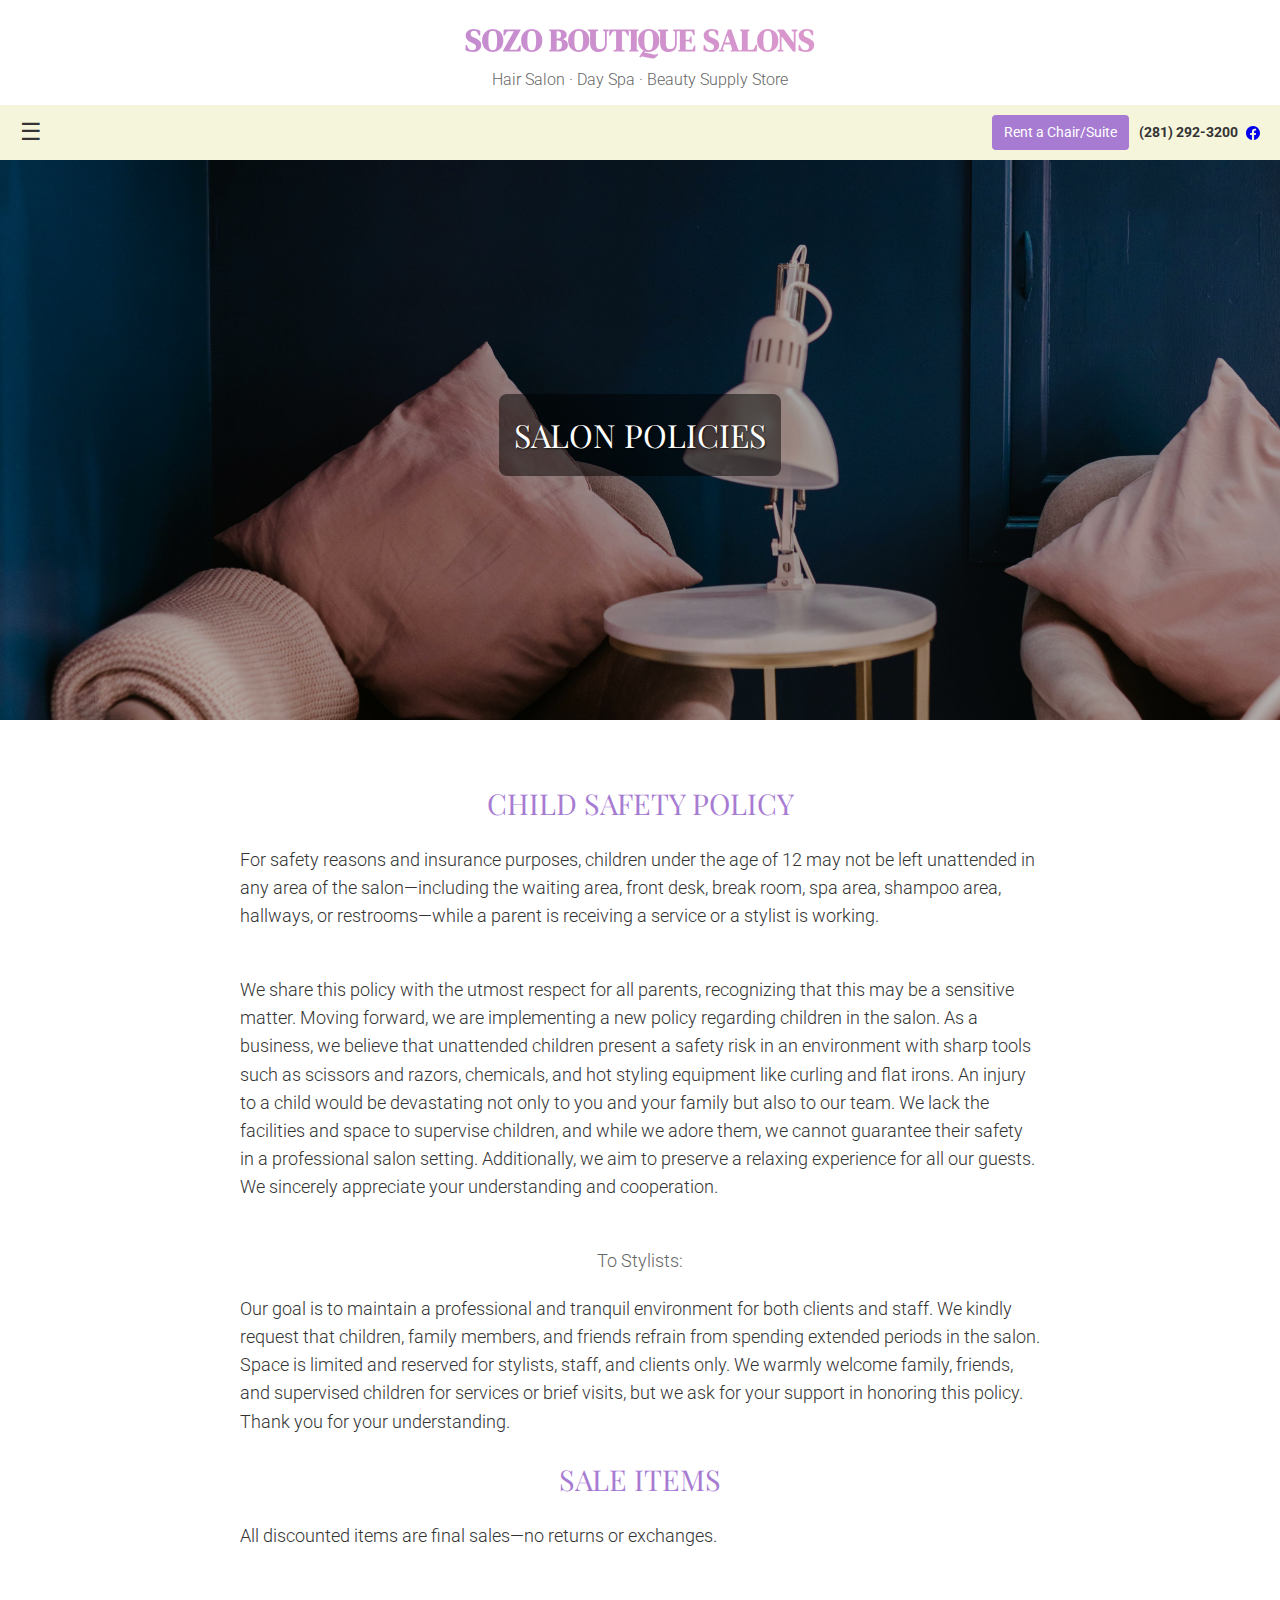
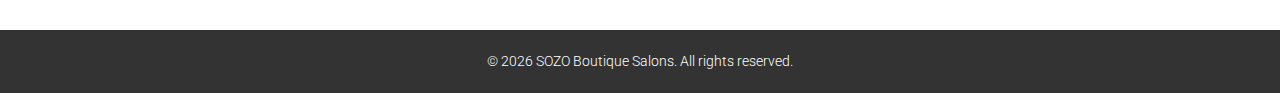
<file: salon-policies.html>
<!DOCTYPE html>
<html lang="en">
<head>
    <meta charset="UTF-8">
    <meta name="viewport" content="width=device-width, initial-scale=1.0">
    <meta name="description" content="View SOZO Boutique Salons' policies in The Woodlands: child safety rules, sale item terms, and more. Ensuring a safe, relaxing experience.">
    <title>SOZO Boutique Salons | The Woodlands & Spring | Salon Policies</title>
    <link rel="icon" type="image/png" href="favicon.png">
    <link rel="stylesheet" href="styles.css">
    <link href="https://fonts.googleapis.com/css2?family=DM+Serif+Display&family=Playfair+Display:ital,wght@0,400;1,400&family=Roboto:wght@300&display=swap" rel="stylesheet">
</head>
<body>
    <div id="header-container"></div>
    <main>
        <section id="policies-header" aria-labelledby="policies-title">
            <h2 id="policies-title" class="leasing-title">SALON POLICIES</h2>
        </section>

        <section id="leasing-content" role="region" aria-label="Salon Policies Content">
            <div class="leasing-container">
                <h3>CHILD SAFETY POLICY</h3>
                
                <p>For safety reasons and insurance purposes, children under the age of 12 may not be left unattended in any area of the salon—including the waiting area, front desk, break room, spa area, shampoo area, hallways, or restrooms—while a parent is receiving a service or a stylist is working.</p>
                <br>
                <p>We share this policy with the utmost respect for all parents, recognizing that this may be a sensitive matter. Moving forward, we are implementing a new policy regarding children in the salon. As a business, we believe that unattended children present a safety risk in an environment with sharp tools such as scissors and razors, chemicals, and hot styling equipment like curling and flat irons. An injury to a child would be devastating not only to you and your family but also to our team. We lack the facilities and space to supervise children, and while we adore them, we cannot guarantee their safety in a professional salon setting. Additionally, we aim to preserve a relaxing experience for all our guests. We sincerely appreciate your understanding and cooperation.</p>
                <br>
                <p class="leasing-highlight">To Stylists:</p>
                <p>Our goal is to maintain a professional and tranquil environment for both clients and staff. We kindly request that children, family members, and friends refrain from spending extended periods in the salon. Space is limited and reserved for stylists, staff, and clients only. We warmly welcome family, friends, and supervised children for services or brief visits, but we ask for your support in honoring this policy. Thank you for your understanding.</p>                
                <h3>SALE ITEMS</h3>
                <p>All discounted items are final sales—no returns or exchanges.</p>
            </div>
        </section>

        <section>
            <div id="visitor-counter">
                <script type="text/javascript" id="mapmyvisitors" src="//mapmyvisitors.com/map.js?d=MsLqBO31HJdrYtIUw-R5ksXbWaYLG5jNsWcn5DGmV9k&cl=ffffff&w=a"></script>
            </div>
        </section>
    </main>

    <footer class="footer">
        <p>© <span id="year"></span> SOZO Boutique Salons. All rights reserved.</p>
    </footer>

    <script src="script.js"></script>   
</body>
</html>
</file>
<file: styles.css>
* {
    margin: 0;
    padding: 0;
    box-sizing: border-box;
}

html {
    scroll-behavior: smooth;
}

body {
    font-family: 'Roboto', sans-serif;
    line-height: 1.6;
    margin: 0;
    padding: 0;
}

/* Style for the fixed header (for reference, ensure it’s fixed) */
.fixed-header {
    display: flex;
    flex-direction: column;
    gap: 0;
    position: fixed;
    top: 0;
    left: 0;
    width: 100%;
    background-color: #fff;
    z-index: 1000;
    padding: 20px 0 0 0;
    min-height: 15vh; /* Roughly 15% of viewport height as a baseline */
}

.header {
    font-family: 'DM Serif Display', serif;
    font-size: 2.5em;
    text-align: center;
    background: linear-gradient(to right, #a77bd2, #f7a8c9);
    -webkit-background-clip: text;
    -webkit-text-fill-color: transparent;
    margin: 0 0 5px 0;
    padding: 0 20px;
    white-space: nowrap; /* Prevent wrapping */
}

.subheader {
    font-family: 'Roboto', sans-serif;
    font-weight: 300;
    color: #666;
    font-size: 1.2em;
    text-align: center;
    margin: 0 0 20px 0; /* Restore the original 10px bottom margin */
    padding: 0 20px;
    line-height: 1.2;
}

.nav-container {
    display: flex;
    justify-content: space-between;
    align-items: center;
    background-color: #f5f5dc;
    padding: 15px 20px;
    margin-top: 0;
    width: 100%;
    box-sizing: border-box;
    flex-wrap: nowrap; /* Prevent wrapping of .nav-menu and .nav-extra */
}

.hamburger {
    display: none;
    font-size: 1.5em;
    background: none;
    border: none;
    cursor: pointer;
    color: #333;
}

.nav-menu {
    display: flex;
    align-items: center;
    text-align: center;
    flex-wrap: nowrap; /* Prevent wrapping */
}

.nav-menu a {
    font-family: 'Roboto', sans-serif;
    font-weight: 300;
    color: #333;
    text-decoration: none;
    margin: 0 20px;
    font-size: 1.1em;
    flex-wrap: nowrap;
    white-space: nowrap;
}

.nav-menu a:hover {
    color: #a77bd2;
}

.nav-extra {
    display: flex;
    align-items: center;
    gap: 15px;
    flex-wrap: nowrap;
    white-space: nowrap;
}

.leasing-button {
    display: inline-flex; /* Ensures text and icons align properly */
    align-items: center;
    justify-content: center; /* Centers content */
    padding: 8px 20px;
    background-color: #a77bd2;
    color: #fff !important; /* Forces white text */
    text-decoration: none !important; /* Prevents underlining */
    font-family: 'Roboto', sans-serif;
    font-weight: 400;
    font-size: 1.1em;
    border-radius: 4px;
    transition: background-color 0.3s ease;
    white-space: nowrap; /* Prevent text wrapping inside button */
}

.leasing-button * {
    color: inherit !important; /* Ensures all child elements (e.g., spans, icons) are white */
}

.leasing-button:hover {
    background-color: #f7a8c9;
    color: #fff !important; /* Ensures text stays white on hover */
}

.phone-social {
    display: flex;
    align-items: center;
    gap: 12px;
}

.phone-number {
    color: #333;
    font-size: 1.1em;
    font-weight: bold;
    white-space: nowrap;
}

.facebook-link svg {
    vertical-align: middle;
}

.facebook-link:hover svg {
    fill: #a77bd2;
}

#home {
    min-height: 100vh;
    background: linear-gradient(rgba(0, 0, 0, 0.3), rgba(0, 0, 0, 0.3)), url('./img/home/background-image.jpg') no-repeat center center/cover;
    background-color: #f0f0f0;
    display: flex;
    align-items: center;
    justify-content: flex-end;
    padding: 25vh 40px 0 40px; /* 25% of viewport height */
    color: #fff;
}

.home-content {
    text-align: right;
    max-width: 600px;
    padding-bottom: 20px;
}

.location {
    font-family: 'Roboto', sans-serif;
    font-weight: 300;
    font-size: 1.1em;
    text-shadow: 1px 1px 2px rgba(0, 0, 0, 0.7);
    font-weight: bold;
}

.welcome-text {
    font-family: 'Playfair Display', serif;
    font-weight: 400;
    font-size: 3em;
    margin-bottom: 20px;
    text-shadow: 1px 1px 2px rgba(0, 0, 0, 0.7);
}

.home-content p {
    font-family: 'Roboto', sans-serif;
    font-weight: 300;
    font-size: 1.1em;
    text-shadow: 1px 1px 2px rgba(0, 0, 0, 0.7);
}

#hours {
    background-color: #e6d8f0;
    padding: 60px 40px;
}

.hours-list {
    list-style: none;
    padding: 0;
    font-family: 'Roboto', sans-serif;
    font-weight: 300;
    font-size: 1.1em;
    display: grid;
    grid-template-columns: minmax(120px, auto) 1fr; /* Fixed width for days, flexible for times */
    gap: 10px 20px; /* Vertical gap between rows, horizontal gap between columns */
}

.hours-list li {
    display: contents; /* Allows spans to use grid layout */
    margin: 0; /* Remove default margin */
}

.hours-list .day {
    text-align: right;
    color: #333;
}

.hours-list .time {
    text-align: left;
    color: #666;
}

.hours-container {
    display: flex;
    justify-content: space-between;
    align-items: center;
    max-width: 1200px;
    margin: 0 auto;
    gap: 40px;
}

.hours-text {
    flex: 1;
    color: #333;
}

.hours-image {
    flex: 1;
    position: relative;
    max-width: 50%;
    padding: 20px;
}

.hours-image img {
    width: 100%;
    height: auto;
    display: block;
    border-radius: 8px;
}

.image-overlay {
    position: absolute;
    top: 50%;
    left: 50%;
    transform: translate(-50%, -50%);
    background-color: rgba(255, 255, 255, 0.9);
    padding: 15px 30px;
    font-family: 'Playfair Display', serif;
    font-weight: 400;
    font-size: 1.5em;
    color: #a77bd2;
    text-align: center;
    border-radius: 4px;
}

#reviews {
    background-color: #f5f5dc;
    padding: 60px 40px;
}

.reviews-container {
    max-width: 1200px;
    margin: 0 auto;
    text-align: center;
}

.reviews-title {
    font-family: 'Playfair Display', serif;
    font-weight: 400;
    font-size: 2.5em;
    color: #a77bd2;
    margin-bottom: 30px;
}

.reviews-carousel {
    display: flex;
    overflow-x: auto;
    scroll-snap-type: x mandatory;
    -webkit-overflow-scrolling: touch;
    gap: 30px;
    padding: 0 20px;
    scroll-behavior: smooth;
}

.reviews-carousel::-webkit-scrollbar {
    height: 8px;
    width: 8px; /* Added for vertical scroll if needed */
    background-color: transparent; /* Track */
}

.reviews-carousel::-webkit-scrollbar-thumb {
    background-color: #a77bd2;
    border-radius: 4px;
}

.review-item {
    min-width: 350px;
    max-width: 450px;
    background: rgba(255, 255, 255, 0.9);
    border-radius: 8px;
    padding: 25px;
    flex-shrink: 0;
    scroll-snap-align: center;
    text-align: left;
    display: flex;
    flex-direction: column;
    height: auto;
    max-height: 400px;
    overflow-y: auto;
}

.stars {
    color: #f7a8c9;
    font-size: 1.2em;
    margin-bottom: 10px;
}

.review-source-logo {
    width: 20px; /* Slightly smaller than social icons for inline fit */
    vertical-align: middle;
    margin-right: 5px; /* Space between logo and stars */
}

.review-text {
    font-family: 'Roboto', sans-serif;
    font-weight: 300;
    font-size: 1em;
    color: #333;
    margin-bottom: 10px;
    word-wrap: break-word;
    flex-grow: 1;
    overflow: hidden; /* Changed from overflow-y: auto */
    text-overflow: ellipsis; /* Adds ... for overflow */
    display: -webkit-box; /* For multi-line truncation */
    -webkit-line-clamp: 8; /* Limits to 8 lines, adjust as needed */
    -webkit-box-orient: vertical; /* Vertical box orientation */
    max-height: 12em; /* Approx 8 lines at 1em font-size with line-height 1.6 */
}

.review-meta {
    font-style: italic;
    font-size: 0.9em;
    color: #666;
    margin-top: auto;
}

/* Container for review buttons */
.review-buttons {
    display: flex;
    justify-content: center;
    gap: 15px; /* Space between buttons */
    margin-top: 40px;
    flex-wrap: wrap; /* Wrap buttons on smaller screens */
}

/* Base button styles */
.review-button {
    display: inline-block;
    padding: 10px 20px;
    background-color: #a77bd2;
    color: #fff;
    text-decoration: none;
    font-family: 'Roboto', sans-serif;
    font-weight: 400;
    font-size: 1.1em;
    border-radius: 4px;
    transition: background-color 0.3s ease;
    display: flex;
    align-items: center;
    gap: 8px; /* Space between logo and text */
}

.review-button:hover {
    background-color: #f7a8c9;
}

/* Specific button adjustments */
.google-button svg,
.apple-button svg,
.yelp-button svg {
    width: 20px;
    height: 20px;
}

#salon-directory-header {
    height: 50vh;
    background: linear-gradient(rgba(0, 0, 0, 0.3), rgba(0, 0, 0, 0.3)), url('./img/home/salon-directory-bg.jpg') no-repeat center center/cover;
    background-color: #f0f0f0;
    display: flex;
    align-items: center;
    justify-content: center;
    color: #fff;
}

.directory-title {
    font-family: 'Playfair Display', serif;
    font-weight: 400;
    font-size: 3em;
    text-align: center;
    text-shadow: 1px 1px 2px rgba(0, 0, 0, 0.7);
}

#salon-directory-list {
    padding: 60px 40px;
    background-color: #f5f5dc;
}

.section-title {
    font-family: 'Playfair Display', serif;
    font-weight: 400;
    font-size: 2em;
    text-align: center;
    color: #a77bd2;
    margin-bottom: 30px;
}

.salon-grid {
    display: flex;
    flex-wrap: wrap;
    justify-content: center;
    gap: 30px;
    max-width: 1200px;
    margin: 0 auto 40px auto;
}

.salon-card {
    background: rgba(255, 255, 255, 0.9);
    border-radius: 8px;
    padding: 20px;
    width: 300px;
    text-align: center;
    color: #333;
}

.salon-image img {
    max-width: 100%;
    height: auto;
    border-radius: 4px;
    margin-bottom: 15px;
}

.salon-image {
    height: 175px; /* Fixed height for consistency */
    margin-bottom: 10px;
    text-align: center;
    display: flex;
    align-items: center;
    justify-content: center;
}

.salon-image img {
    height: 175px; /* Matches container height */
    max-width: 100%; /* Prevents overflow */
    object-fit: contain; /* Scales image to fit within height, preserving aspect ratio */
    display: block; /* Ensures centering works */
}

.salon-title {
    font-family: 'Playfair Display', serif;
    font-weight: 400;
    font-size: 1.5em;
    margin-bottom: 10px;
    color: #a77bd2;
}

.salon-location {
    font-family: 'Roboto', sans-serif;
    font-weight: 300;
    font-size: 0.9em;
    color: #666;
    margin: 2px 0 10px 0;
    text-align: center;
}

.salon-contacts p {
    font-family: 'Roboto', sans-serif;
    font-weight: 300;
    font-size: 1em;
    margin: 5px 0;
}

.salon-services {
    font-family: 'Roboto', sans-serif;
    font-weight: 300;
    font-size: 1em;
    color: #333;
    margin: 10px 0;
    word-wrap: break-word;
}

.salon-links {
    margin-top: 10px;
}

.salon-links a {
    display: inline-flex;
    align-items: center;
    justify-content: center;
    text-decoration: none;
    margin: 0 8px;
    color: #a77bd2;
}

.salon-links a:hover {
    color: #f7a8c9;
}

.salon-links a:hover svg {
    fill: #f7a8c9; /* Applies pink hover to Website SVG */
}

.salon-links svg {
    vertical-align: middle;
    width: 24px;
    height: 24px;
}

.stylist-list {
    max-width: 600px;
    margin: 0 auto 40px auto; /* Centers the block horizontally */
    list-style: none;
    padding: 0;
    display: grid;
    grid-template-columns: minmax(150px, 1fr) minmax(150px, 1fr); /* Equal columns for symmetry */
    gap: 10px 20px; /* Consistent spacing */
    justify-items: center; /* Centers items within each grid cell */
    text-align: center; /* Centers text within cells */
}

.stylist-list li {
    display: contents; /* Allows spans to use grid layout */
    margin: 0;
}

.stylist-list .name {
    color: #333;
}

.stylist-list .number {
    color: #666;
}

#services {
    background-color: #fafafa;
    padding: 60px 40px;
}

.services-container {
    max-width: 1200px;
    margin: 0 auto;
    text-align: center;
}

.divider {
    width: 60px;
    height: 2px;
    background-color: #a77bd2;
    margin: 0 auto 20px;
    border-radius: 1px;
}

.services-title {
    font-family: 'Playfair Display', serif;
    font-weight: 400;
    font-size: 3em;
    color: #333;
    margin-bottom: 10px;
}

.services-subtitle {
    font-family: 'Roboto', sans-serif;
    font-weight: 300;
    font-size: 1.2em;
    color: #666;
    margin-bottom: 20px;
}

.services-text {
    max-width: 800px;
    margin: 0 auto 40px;
    color: #333;
}

.services-text p {
    margin-bottom: 15px;
}

.services-text em {
    font-style: italic;
}

/* Default layout */
.services-grid {
    padding: 20px;
}

/* Base styles for service items and images (moved from original placement) */
.service-item {
    text-align: center;
}

.service-image {
    border-radius: 50%; /* Round images */
    max-width: 100%;
    height: auto;
    aspect-ratio: 1 / 1; /* Square shape for circular effect */
    object-fit: cover; /* Fill the circle */
}

/* Desktop layout: Flexbox for centered rows */
@media (min-width: 769px) {
    #services .services-grid {
        display: flex;
        flex-wrap: wrap;
        justify-content: center;
        gap: 20px;
        max-width: 1200px;
        margin: 0 auto;
    }

    #services .services-grid .service-item {
        flex: 0 0 250px;
        max-width: 250px;
    }
}

/* Mobile layout: Grid with 2 columns and centered last row */
@media (max-width: 768px) {
    #services .services-grid {
        display: grid;
        grid-template-columns: repeat(2, 1fr);
        gap: 15px;
        padding: 10px;
    }

    #services .services-grid .service-item {
        font-size: 14px; /* Specific to mobile */
    }

    #services .services-grid .service-item:last-child:nth-child(odd) {
        grid-column: 1 / -1;
        justify-self: center;
        max-width: 50%;
    }
}

.service-list {
    list-style: none;
    padding: 0;
    font-family: 'Roboto', sans-serif;
    font-weight: 300;
    font-size: 1em;
    color: #333;
}

.service-list li {
    margin: 8px 0;
}

#products {
    background-color: #f5f5dc;
    padding: 60px 40px;
}

.products-container {
    max-width: 1200px;
    margin: 0 auto;
    text-align: center;
}

.products-title {
    font-family: 'Playfair Display', serif;
    font-weight: 400;
    font-size: 3em;
    color: #333;
    margin-bottom: 10px;
}

.products-subtitle {
    font-family: 'Roboto', sans-serif;
    font-weight: 300;
    font-size: 1.1em;
    color: #666;
    margin-bottom: 40px;
}

.products-grid {
    display: flex;
    flex-wrap: wrap;
    justify-content: center;
    gap: 30px;
}

.product-item {
    position: relative;
    width: 150px;
}

.product-image {
    width: 150px;
    max-height: 150px;
    object-fit: contain;
    border-radius: 8px;
    transition: transform 0.3s ease;
}

.product-item:hover .product-image {
    transform: scale(1.05);
}

.product-name {
    position: absolute;
    top: 50%;
    left: 50%;
    transform: translate(-50%, -50%);
    background-color: rgba(0, 0, 0, 0.7);
    color: #fff;
    font-family: 'Roboto', sans-serif;
    font-weight: 300;
    font-size: 1em;
    padding: 8px 15px;
    border-radius: 4px;
    opacity: 0;
    transition: opacity 0.3s ease;
}

.product-item:hover .product-name {
    opacity: 1;
}

#policies-header {
    margin-top: 150px; /* Matches the fixed header height */
    height: calc(80vh - 150px); /* Remaining viewport height */
    background: linear-gradient(rgba(0, 0, 0, 0.3), rgba(0, 0, 0, 0.3)), url('./img/home/salon-policies.jpg') no-repeat center center/cover;
    background-color: #f0f0f0;
    display: flex;
    align-items: center;
    justify-content: center;
}

#leasing-header {
    margin-top: 150px; /* Matches the fixed header height */
    height: calc(80vh - 150px); /* Remaining viewport height */
    background: linear-gradient(rgba(0, 0, 0, 0.3), rgba(0, 0, 0, 0.3)), url('./img/home/leasing.jpg') no-repeat center center/cover;
    background-color: #f0f0f0;
    display: flex;
    align-items: center;
    justify-content: center;
}

.leasing-title {
    font-family: 'Playfair Display', serif;
    font-weight: 400;
    font-size: 3em;
    text-align: center;
    color: #fff;
    text-shadow: 1px 1px 2px rgba(0, 0, 0, 0.7);
    padding: 20px;
    background-color: rgba(0, 0, 0, 0.5);
    border-radius: 8px;
}

#leasing-content {
    padding: 60px 40px;
    background-color: #fff;
}

.leasing-container {
    max-width: 800px;
    margin: 0 auto;
    color: #333;
}

.leasing-container h3 {
    font-family: 'Playfair Display', serif;
    font-weight: 400;
    font-size: 2em;
    color: #a77bd2;
    margin-bottom: 20px;
    text-align: center;
}

.leasing-highlight {
    font-family: 'Roboto', sans-serif;
    font-weight: 400;
    font-size: 1.2em;
    color: #666;
    text-align: center;
    margin-bottom: 20px;
}

.leasing-container p {
    font-family: 'Roboto', sans-serif;
    font-weight: 300;
    font-size: 1.1em;
    margin-bottom: 20px;
}

.leasing-container h4 {
    font-family: 'Playfair Display', serif;
    font-weight: 400;
    font-size: 1.5em;
    color: #a77bd2;
    margin: 30px 0 15px;
}

.leasing-benefits, .leasing-professions {
    list-style: none;
    padding: 0;
    margin-bottom: 20px;
}

.leasing-benefits li, .leasing-professions li {
    font-family: 'Roboto', sans-serif;
    font-weight: 300;
    font-size: 1.1em;
    margin: 10px 0;
}

.leasing-benefits li strong {
    color: #a77bd2;
}

.leasing-container a {
    color: #a77bd2;
    text-decoration: none;
}

.leasing-container a:hover {
    text-decoration: underline;
}

#contact {
    background-color: #fff;
    padding: 60px 40px;
}

.contact-container {
    max-width: 1200px;
    margin: 0 auto;
    text-align: center;
}

.contact-image {
    width: 100%;
    max-width: 1200px;
    height: auto;
    display: block;
    margin: 0 auto 20px;
    border-radius: 8px;
}

.contact-title {
    font-family: 'Playfair Display', serif;
    font-weight: 400;
    font-size: 3em;
    color: #333;
    margin-bottom: 30px;
}

.contact-info {
    display: flex;
    justify-content: center;
    gap: 60px;
    margin-bottom: 40px;
}

.contact-description {
    font-family: 'Roboto', sans-serif;
    font-weight: 300;
    font-size: 1.1em;
    color: #333;
    text-align: center;
    max-width: 800px;
    margin: 0 auto 40px auto; /* Centers it and adds spacing below */
}

.contact-address, .contact-phone {
    text-align: left;
}

.contact-address h3, .contact-phone h3 {
    font-family: 'Roboto', sans-serif;
    font-weight: 400;
    font-size: 1.5em;
    color: #a77bd2;
    margin-bottom: 10px;
}

.contact-address p, .contact-phone p {
    font-family: 'Roboto', sans-serif;
    font-weight: 300;
    font-size: 1.1em;
    color: #333;
}

.contact-map {
    width: 100%;
    max-width: 1200px;
    height: 400px;
    border: 0;
    border-radius: 8px;
    display: block;
    margin: 0 auto;
}

.footer {
    background-color: #333;
    color: #fff;
    text-align: center;
    padding: 20px;
    font-family: 'Roboto', sans-serif;
    font-weight: 300;
    font-size: 0.9em;
}

/* Mobile responsiveness */
@media (max-width: 1300px) {
    .fixed-header {
        padding: 15px 0 0 0;
        min-height: 12vh; /* Slightly smaller for mobile */
    }

    .header {
        font-size: clamp(1.8em, 5vw, 2rem); /* Use rem for the max value */
        margin: 0 0 5px 0;
        padding: 0 20px;
        white-space: nowrap;
    }

    .subheader {
        font-size: 1em;
        margin: 0 0 16px 0; /* Restore the original 8px bottom margin for mobile */
        padding: 0 20px;
        line-height: 1.1;
    }

    .nav-container {
        padding: 10px 20px;
        margin-top: 0;
    }

    .hamburger {
        display: block;
    }

    .nav-menu {
        display: none;
        flex-direction: column;
        width: 100%;
        background-color: #f5f5dc;
        position: absolute;
        top: 100%;
        left: 0;
        padding: 10px 0;
        max-height: calc(100vh - 120px - 20px); /* Subtract header height + padding */
        overflow-y: hidden;
        box-sizing: border-box; /* Ensure padding is included in height calc */
    }

    .nav-menu.active {
        display: flex;
        overflow-y: scroll; /* Always show scrollbar when active and overflowing */
    }

    .nav-menu::-webkit-scrollbar {
        width: 8px;
    }

    .nav-menu::-webkit-scrollbar-thumb {
        background-color: #a77bd2;
        border-radius: 4px;
    }

    .nav-menu a {
        margin: 8px 0;
        font-size: 1em;
        padding: 0 20px; /* Optional: consistent horizontal padding */
    }

    .nav-extra {
        display: flex;
        flex-direction: row;
        gap: 10px;
        align-items: center;
    }

    .leasing-button {
        padding: 6px 12px;
        font-size: 0.9em;
    }

    .phone-social {
        display: flex;
        align-items: center;
        gap: 8px;
    }

    .phone-number {
        font-size: 0.9em;
    }

    .facebook-link svg {
        width: 14px;
        height: 14px;
    }

    #home {
        padding: 25vh 20px 0 20px; /* 20% of viewport height for mobile */
    }

    .hours-container {
        flex-direction: column;
        gap: 20px;
    }

    .hours-image {
        max-width: 100%;
        padding: 0;
    }

    .image-overlay {
        font-size: 1.2em;
        padding: 10px 20px;
    }

    .salon-card {
        width: 100%;
        max-width: 300px;
    }

    .services-title {
        font-size: 2.5em;
    }

    .services-subtitle {
        font-size: 1em;
    }

    .service-item {
        width: 100%;
        max-width: 250px;
    }

    .products-title {
        font-size: 2.5em;
    }

    .products-subtitle {
        font-size: 1em;
    }

    .product-item {
        width: 130px;
    }

    .product-image {
        width: 130px;
        max-height: 130px;
    }

    .contact-title {
        font-size: 2.5em;
    }

    .contact-info {
        flex-direction: column;
        gap: 20px;
        text-align: center;
    }

    .contact-address, .contact-phone {
        text-align: center;
    }

    .contact-map {
        height: 300px;
    }

    #leasing-header {
        margin-top: 120px;
        height: calc(80vh - 120px);
    }

    .leasing-title {
        font-size: 2em;
        padding: 15px;
    }

    .leasing-container h3 {
        font-size: 1.8em;
    }

    .leasing-highlight {
        font-size: 1em;
    }

    .leasing-container h4 {
        font-size: 1.3em;
    }

    .reviews-title {
        font-size: 2em;
    }

    .reviews-carousel {
        gap: 20px;
        padding: 0 10px;
    }

    .review-item {
        min-width: 330px; /* Increased from 280px */
        max-width: 340px; /* Increased from 320px */
        padding: 20px;
        max-height: 350px;
    }

    .review-buttons {
        display: flex;
        flex-direction: column;
        align-items: center; /* Center buttons horizontally */
        gap: 5px; /* Tighter spacing between buttons */
        margin-top: 15px; /* Reduced top margin for compactness */
        padding: 0 10px; /* Small padding to prevent edge overlap */
    }

    .review-button {
        padding: 6px 10px; /* Base padding */
        font-size: 0.85em; /* Smaller font for compactness */
        width: 210px; /* Fixed width matching longest button ("👍 Rate on Apple Maps") */
        max-width: 210px; /* Ensure consistency */
        white-space: nowrap; /* Prevent text wrapping */
        justify-content: center; /* Center content within button */
    }

    .apple-button {
        padding: 6px 10px; /* Consistent padding with others */
        font-size: 0.85em; /* Matches others, fits on one line */
    }

    .google-button svg,
    .apple-button svg,
    .yelp-button svg {
        width: 20px;
        height: 20px;
    }
}

/* Remove underline from tel: links in header and contact */
.phone-social a.phone-number,
.contact-phone a {
    text-decoration: none !important;
}

.phone-social a.phone-number:hover,
.phone-social a.phone-number:active,
.phone-social a.phone-number:visited,
.contact-phone a:hover,
.contact-phone a:active,
.contact-phone a:visited {
    text-decoration: none !important;
}

/* Remove underline from tel: links in salon tiles */
.salon-contacts a {
    text-decoration: none !important;
}

.salon-contacts a:hover,
.salon-contacts a:active,
.salon-contacts a:visited {
    text-decoration: none !important;
}

/* Remove underline from tel: links in stylists list */
.stylist-list .number a {
    text-decoration: none !important;
}

.stylist-list .number a:hover,
.stylist-list .number a:active,
.stylist-list .number a:visited {
    text-decoration: none !important;
}

/* Remove underline from h1 header link */
.header a {
    text-decoration: none !important;
}

.header a:hover,
.header a:active,
.header a:visited {
    text-decoration: none !important;
}

#visitor-counter {
    display: none;
}
</file>
